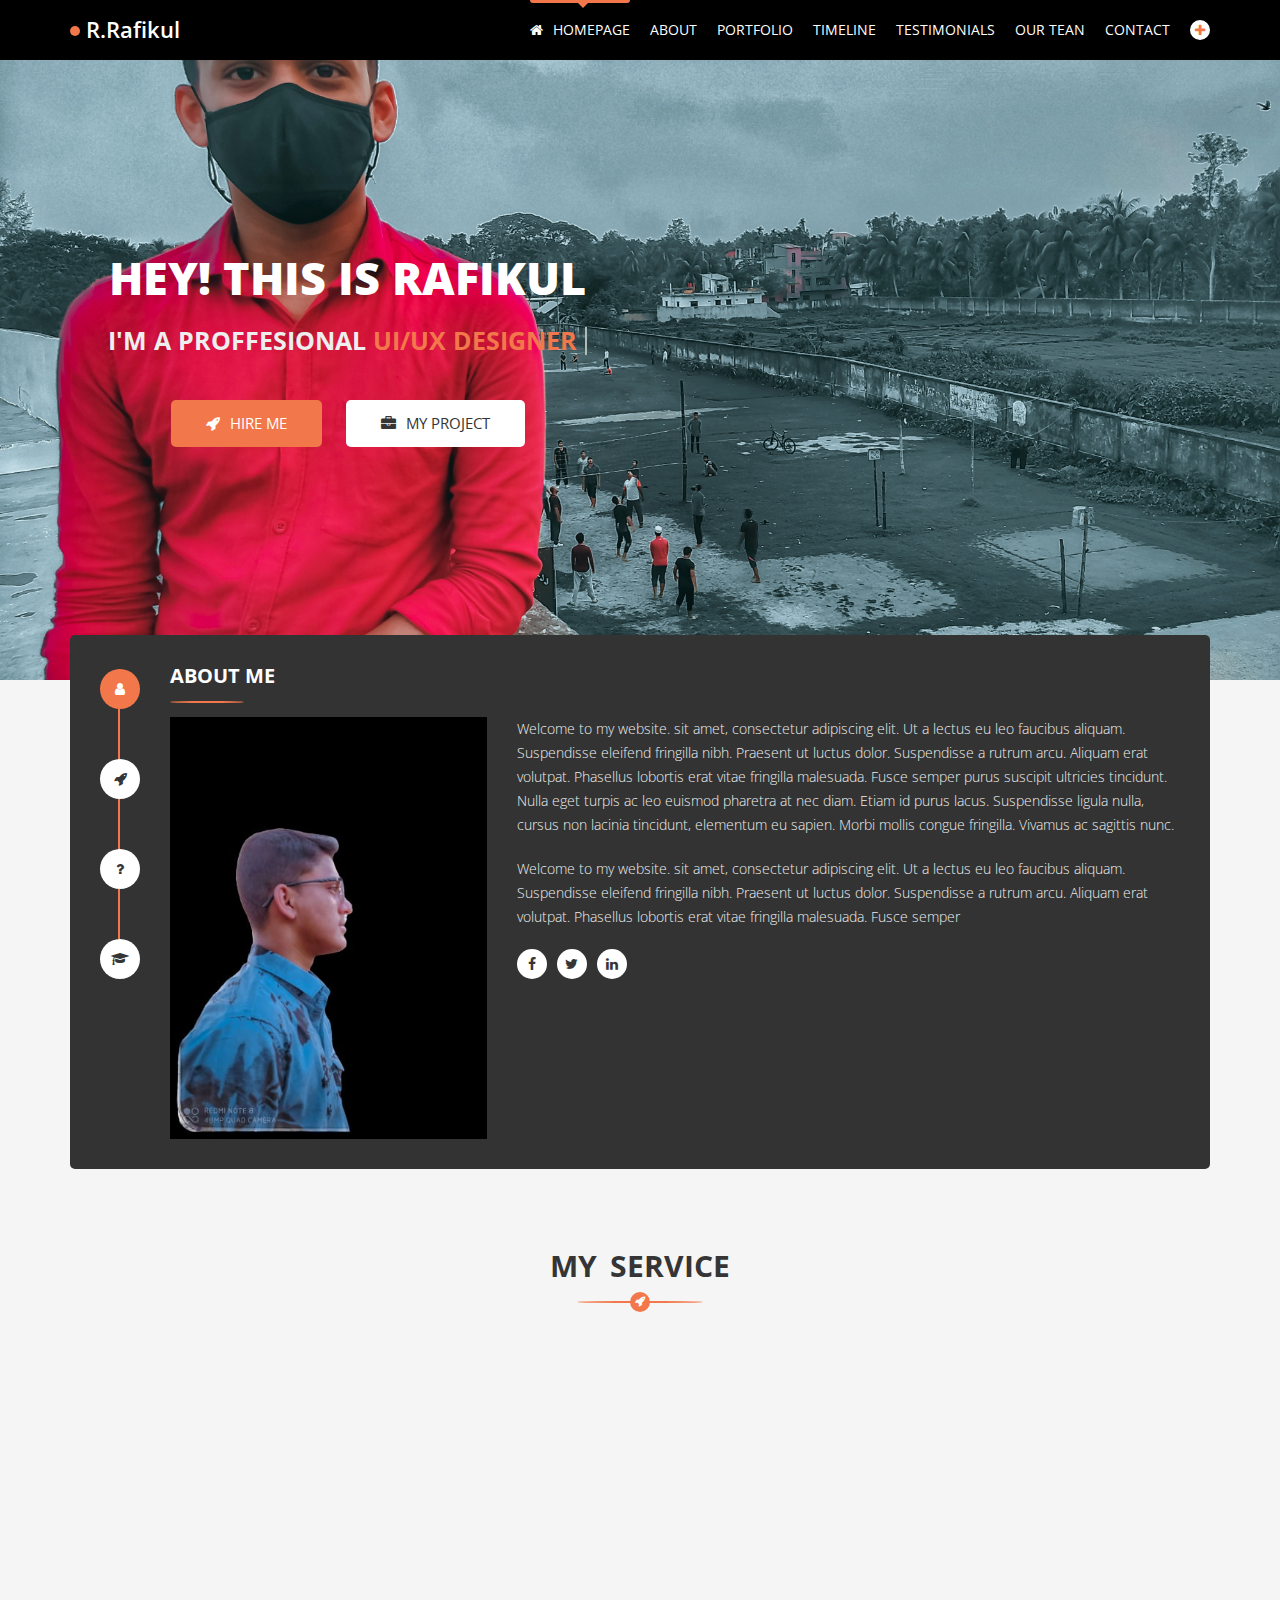
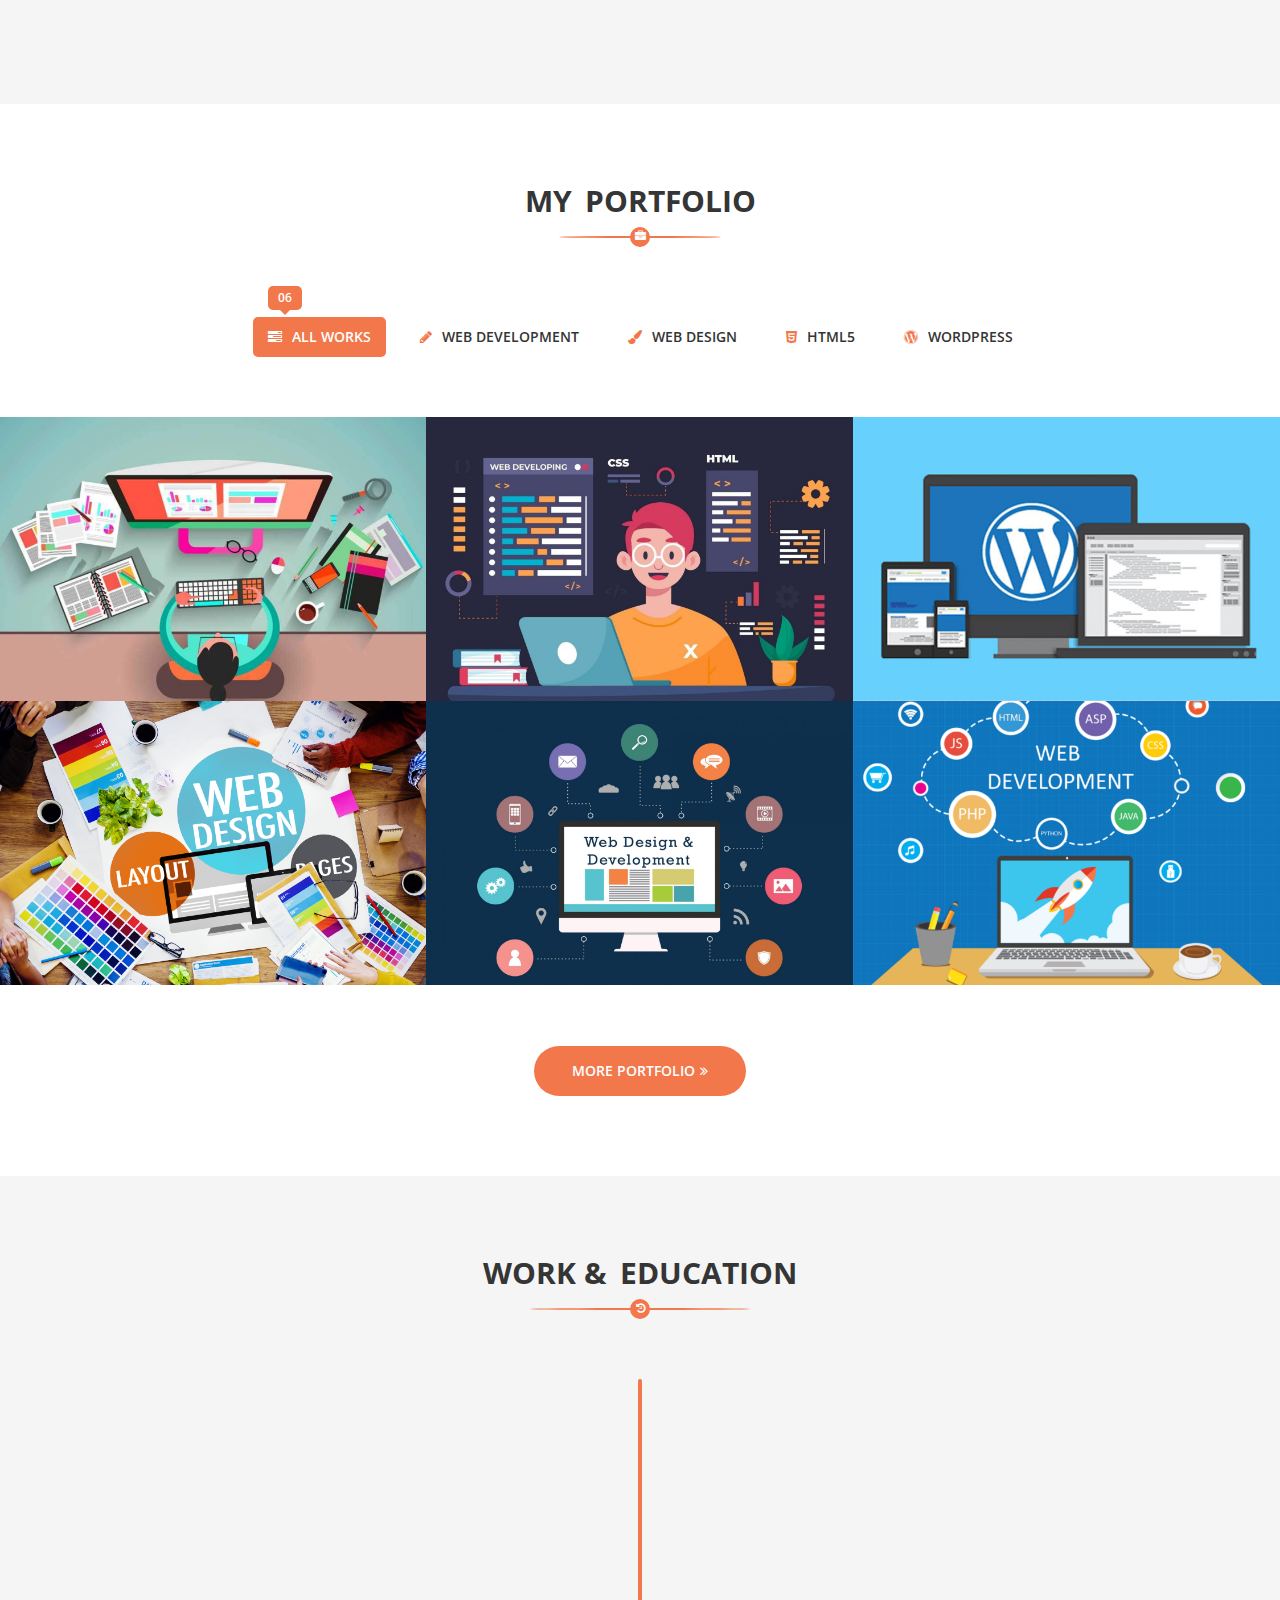
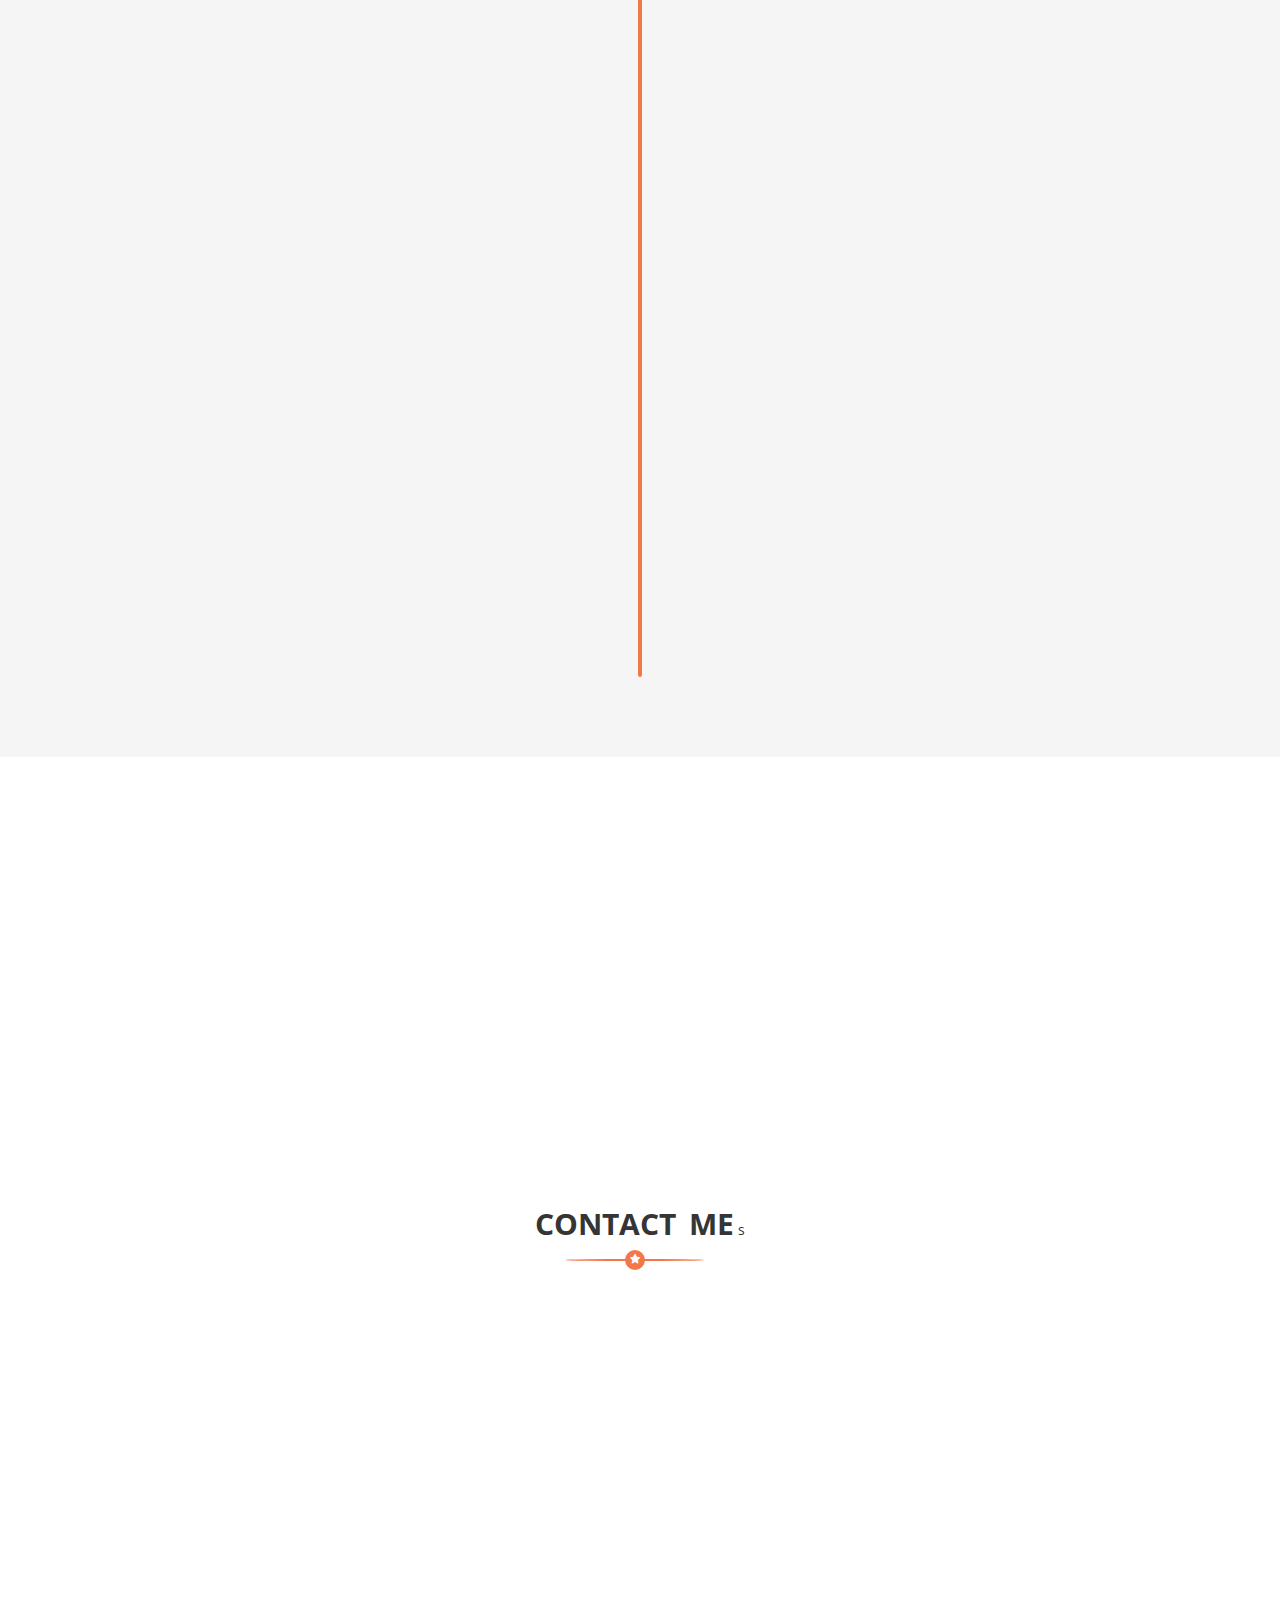
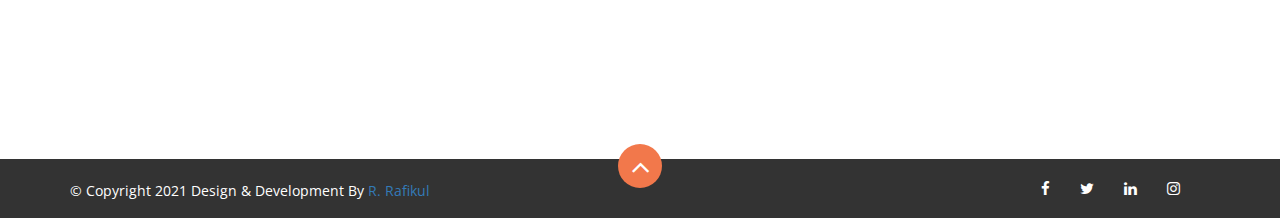
<file: myWebsite/index.html>
<!DOCTYPE html>
<html class="no-js" lang="zxx">
    <head>
        <!-- Meta tag -->
		<meta charset="utf-8">
        <meta http-equiv="x-ua-compatible" content="ie=edge">
		<meta name="description" content="">
		<meta name='copyright' content='codeglim'>
		<meta http-equiv="X-UA-Compatible" content="IE=edge">
        <meta name="viewport" content="width=device-width, initial-scale=1">	
		
		<!-- Title Tag -->
        <title>Meheraj &minus; Creative Personal Portfolio Template</title>
		
		<!-- Favicon -->
		<link rel="icon" type="image/png" href="images/favicon.png">	
		
        <!-- Google Font -->
		<link href="https://fonts.googleapis.com/css?family=Open+Sans:400,600,700,800" rel="stylesheet"> 
		
		<!-- Animate CSS -->
        <link rel="stylesheet" href="css/animate.min.css">
		
		<!-- Font Awesome CSS -->
        <link rel="stylesheet" href="css/font-awesome.min.css">
		
		<!-- Fancy Box CSS -->
        <link rel="stylesheet" href="css/jquery.fancybox.min.css">
		
		<!-- Slick Nav CSS -->
        <link rel="stylesheet" href="css/slicknav.min.css">
		
		<!-- Animate Text -->
        <link rel="stylesheet" href="css/animate-text.css">
		
		<!-- Owl Carousel CSS -->
		<link rel="stylesheet" href="css/owl.theme.default.css">
        <link rel="stylesheet" href="css/owl.carousel.min.css">
		
		<!-- Bootstrap Css -->
        <link rel="stylesheet" href="css/bootstrap.min.css">
		
		<!-- Sufia StyleShet -->
        <link rel="stylesheet" href="css/style.css">
        <link rel="stylesheet" href="css/reset.css">	
        <link rel="stylesheet" href="css/responsive.css">	
		
		<!-- Maheraj Template Color -->
		<link rel="stylesheet" href="css/color/color1.css">
	 <style type="text/css" media="all">
#personal-area {
background-image: url('images/image6.jpg');
	background-size: cover;
	background-repeat: no-repeat;
	height: 680px;
	position:relative;
	background-position: center;
}
	 </style>
		
    </head>
    <body>
	
		<!-- Preloader -->
		<div class="loader">
			<div class="loader-inner">
				<div class="k-line k-line11-1"></div>
				<div class="k-line k-line11-2"></div>
				<div class="k-line k-line11-3"></div>
				<div class="k-line k-line11-4"></div>
				<div class="k-line k-line11-5"></div>
			</div>
		</div>
		<!-- End Preloader -->
		
		<!-- Start Header -->
		<header id="header">
			<div class="container">
				<div class="row">
					<div class="col-md-2 col-sm-12 col-xs-12">
						<!-- Logo -->
						<div class="logo">
							<a href="index.html">R.Rafikul</a>
						</div>
						<!--/ End Logo -->
						<div class="mobile-nav"></div>
					</div>
					<div class="col-md-10 col-sm-12 col-xs-12">
						<div class="nav-area">
							<!-- Main Menu -->
							<nav class="mainmenu">
								<div class="collapse navbar-collapse">
									<ul class="nav navbar-nav menu">
										<li class="active"><a href="#personal-area"><i class="fa fa-home"></i>Homepage</a></li>
										<li><a href="about.html">About</a></li>
										<li><a href="#portfolio">Portfolio</a></li>
										<li><a href="#my-timeline">Timeline</a></li>
										<li><a href="Testimonial.html">Testimonials</a></li>		
										<li><a href="Team.html">Our Tean</a></li>		
										<li><a href="Contact.html">Contact</a></li>		
									</ul>
									<ul class="social-icon">
										<li><a href="#header"><i class="fa fa-plus"></i></a></li>
									</ul>
									<ul class="social">
									<li><a href="https://m.facebook.com/?subno_key=[base64]&hrc=1&refsrc=http%3A%2F%2Fh.facebook.com%2Fhr%2Fr&_rdr"><i class="fa fa-facebook"></i></a><li>
														<li><a href="https://mobile.twitter.com/login"><i class="fa fa-twitter"></i></a><li>
										
														<li><a href="https://www.linkedin.com/login"><i class="fa fa-linkedin"></i></a><li>
									</ul>
								</div>
							</nav>
							<!--/ End Main Menu -->
						</div>
					</div>
				</div>
			</div>
		</header>
		<!--/ End Header -->
			
		<!-- Start Personal Area -->
		<section id="personal-area">
			<div class="personal-main">
				<div class="personal-single">
					<div class="container">
						<div class="row">
							<div class="col-lg-6 pt-6 pt-lg-0">
								<!-- Personal Text -->
								<div class="personal-text">
									<div class="my-info">
										<h1>Hey! This Is Rafikul</h1>
										<h2 class="cd-headline clip is-full-width">
										 i'm A Proffesional
										   <span class="cd-words-wrapper">
											   <b class="is-visible">UI/UX DESIGNER</b>
											   <b>Web Developer</b>
											   <b>Creative Director</b>
											</span>
										</h2>
										<div class="button">
											<a href="#contact" class="btn primary shine"><i class="fa fa-rocket"></i>Hire Me</a>
											<a href="#portfolio" class="btn shine"><i class="fa fa-briefcase"></i>My Project</a>
										</div>
									</div>
								</div>
								<!--/ End Personal Text -->
							</div>
						</div>
					</div>
				</div>
			</div>
		</section>
		<!--/ End Personal Area -->
		
		<!-- Start About Me -->
		<section id="about-me" class="section">
			<div class="container">
				<div class="row">
					<div class="col-md-12 col-sm-12 col-xs-12 fix">
						<!-- About Tab -->
						<div class="tabs-main">
							<!-- Tab Menu -->
							<ul class="nav nav-tabs" role="tablist">
								<li role="presentation" class="active"><span class="tooltips">About Me</span><a href="#welcome" role="tab" data-toggle="tab"><i class="fa fa-user"></i></a></li>
								<li role="presentation"><span class="tooltips">My Skill</span><a href="#skill" role="tab"  data-toggle="tab"><i class="fa fa-rocket"></i></a></li>
								<li role="presentation"><span class="tooltips">why Me</span><a href="#why" role="tab"  data-toggle="tab"><i class="fa fa-question"></i></a></li>
								<li role="presentation"><span class="tooltips">My Vision</span><a href="#vision" role="tab"  data-toggle="tab"><i class="fa fa-graduation-cap"></i></a></li>
							</ul>
							<!--/ End Tab Menu -->
							<div class="tab-content">
								<!-- Single Tab -->
								<div role="tabpanel" class="tab-pane fade in active" id="welcome">
									<div class="about-text">
										<h2 class="tab-title">About Me</h2>
										<div class="row">
											<div class="col-md-4 col-sm-4 col-xs-12">
												<!-- About Image -->
												<div class="single-image">
													<img src="images/about1.jpeg" alt="">
												</div>
											</div>
											<!-- End About Image -->
											<div class="col-md-8 col-sm-12 col-xs-12">
												<div class="content">
													<p>Welcome to my website. sit amet, consectetur adipiscing elit. Ut a lectus eu leo faucibus aliquam. Suspendisse eleifend fringilla nibh. Praesent ut luctus dolor. Suspendisse a rutrum arcu. Aliquam erat volutpat. Phasellus lobortis erat vitae fringilla malesuada. Fusce semper purus suscipit ultricies tincidunt. Nulla eget turpis ac leo euismod pharetra at nec diam. Etiam id purus lacus. Suspendisse ligula nulla, cursus non lacinia tincidunt, elementum eu sapien. Morbi mollis congue fringilla. Vivamus ac sagittis nunc.</p>
													<p>Welcome to my website. sit amet, consectetur adipiscing elit. Ut a lectus eu leo faucibus aliquam. Suspendisse eleifend fringilla nibh. Praesent ut luctus dolor. Suspendisse a rutrum arcu. Aliquam erat volutpat. Phasellus lobortis erat vitae fringilla malesuada. Fusce semper</p>
												</div>
												<div class="social">
													<ul>
														<li><a href="https://m.facebook.com/?subno_key=[base64]&hrc=1&refsrc=http%3A%2F%2Fh.facebook.com%2Fhr%2Fr&_rdr"><i class="fa fa-facebook"></i></a><li>
														<li><a href="https://mobile.twitter.com/login"><i class="fa fa-twitter"></i></a><li>
										
														<li><a href="https://www.linkedin.com/login"><i class="fa fa-linkedin"></i></a><li>
													</ul>
												</div>
											</div>
										</div>
									</div>
								</div>
								<!--/ End Single Tab -->
								<!-- Single Tab -->
								<div role="tabpanel" class="tab-pane fade" id="skill">
									<h2 class="tab-title">My Skill</h2>
									<div class="row">				
										<div class="col-md-6 col-sm-6 col-xs-12">
											<!-- Single Skill -->
											<div class="single-skill">
												<div class="skill-info">
													<h4>Web Design</h4>
												</div>
												<div class="progress">
												  <div class="progress-bar" role="progressbar" aria-valuenow="55" aria-valuemin="0" aria-valuemax="100" style="width: 55%;"><span>55%</span></div>
												</div>
											</div>
											<!--/ End Single Skill -->
										</div>
										<div class="col-md-6 col-sm-6 col-xs-12">
											<!-- Single Skill -->
											<div class="single-skill">
												<div class="skill-info">
													<h4>Web Development</h4>
												</div>
												<div class="progress">
												  <div class="progress-bar" role="progressbar" aria-valuenow="79" aria-valuemin="0" aria-valuemax="100" style="width: 79%;"><span>79%</span></div>
												</div>
											</div>
											<!--/ End Single Skill -->
										</div>
										<div class="col-md-6 col-sm-6 col-xs-12">
											<!-- Single Skill -->
											<div class="single-skill">
												<div class="skill-info">
													<h4>PSD To Html</h4>
												</div>
												<div class="progress">
												  <div class="progress-bar" role="progressbar" aria-valuenow="80" aria-valuemin="0" aria-valuemax="100" style="width: 80%;"><span>80%</span></div>
												</div>
											</div>
											<!--/ End Single Skill -->
										</div>
										<div class="col-md-6 col-sm-6 col-xs-12">
											<!-- Single Skill -->
											<div class="single-skill">
												<div class="skill-info">
													<h4>UI/UX Design</h4>
												</div>
												<div class="progress">
												  <div class="progress-bar" role="progressbar" aria-valuenow="95" aria-valuemin="0" aria-valuemax="100" style="width: 95%;"><span>95%</span></div>
												</div>
											</div>
											<!--/ End Single Skill -->
										</div>
										<div class="col-md-6 col-sm-6 col-xs-12">
											<!-- Single Skill -->
											<div class="single-skill">
												<div class="skill-info">
													<h4>HTML5/CSS3</h4>
												</div>
												<div class="progress">
												  <div class="progress-bar" role="progressbar" aria-valuenow="70" aria-valuemin="0" aria-valuemax="100" style="width: 70%;"><span>70%</span></div>
												</div>
											</div>
											<!--/ End Single Skill -->
										</div>
										<div class="col-md-6 col-sm-6 col-xs-12">
											<!-- Single Skill -->
											<div class="single-skill">
												<div class="skill-info">
													<h4>Wordpress</h4>
												</div>
												<div class="progress">
												  <div class="progress-bar" role="progressbar" aria-valuenow="65" aria-valuemin="0" aria-valuemax="100" style="width: 65%;"><span>65%</span></div>
												</div>
											</div>
											<!--/ End Single Skill -->
										</div>
										<div class="col-md-6 col-sm-6 col-xs-12">
											<!-- Single Skill -->
											<div class="single-skill">
												<div class="skill-info">
													<h4>Web Design</h4>
												</div>
												<div class="progress">
												  <div class="progress-bar" role="progressbar" aria-valuenow="55" aria-valuemin="0" aria-valuemax="100" style="width: 55%;"><span>55%</span></div>
												</div>
											</div>
											<!--/ End Single Skill -->
										</div>
										<div class="col-md-6 col-sm-6 col-xs-12">
											<!-- Single Skill -->
											<div class="single-skill">
												<div class="skill-info">
													<h4>Web Development</h4>
												</div>
												<div class="progress">
												  <div class="progress-bar" role="progressbar" aria-valuenow="79" aria-valuemin="0" aria-valuemax="100" style="width: 79%;"><span>79%</span></div>
												</div>
											</div>
											<!--/ End Single Skill -->
										</div>
									</div>
								</div>
								<!--/ End Single Tab -->
								<!-- Single Tab -->
								<div role="tabpanel" class="tab-pane fade" id="why">
									<div class="about-text">
										<h2 class="tab-title">Why Me?</h2>
										<div class="content">
											<p>i'm a responsive web developer. ontrary to popular belief, Lorem Ipsum is not simply random text. It has roots in a piece of classical Latin literature from 45 BC, making it over 2000 years old. Richard McClintock, a Latin professor at Hampden-Sydney College in Virginia, looked up one of the more obscure Latin words, consectetur, from a Lorem Ipsum passage, and going through the cites of the word in classical literature, discovered the undoubtable source. Lorem Ipsum comes from sections 1.10.32 and 1.10.33 of "de Finibus Bonorum et Malorum" (The Extremes of Good and Evil) by Cicero, written in 45 BC. This book is a treatise on the theory of ethics, very popular during the Renaissance. The first line of Lorem Ipsum, "Lorem ipsum dolor sit amet..", comes from a line in section 1.10.32.</p>
											<p>creative web developer ontrary to popular belief, Lorem Ipsum is not simply random text. It has roots in a piece of classical Latin literature from 45 BC, making it over 2000 years old. Richard McClintock, a Latin professor at Hampden-Sydney College in Virginia, looked up one of the more obscure Latin words, consectetur, from a Lorem Ipsum passage, and going through the cites of the word in classical literature, discovered the undoubtable source. Lorem Ipsum comes from sections 1.10.32 and 1.10.33 of "de Finibus Bonorum et Malorum" (The Extremes of Good and Evil) by Cicero, written in 45 BC. This book is a treatise on the theory of ethics, very popular during the Renaissance. The first line of Lorem Ipsum, "Lorem ipsum dolor sit amet..", comes from a line in section 1.10.32.</p>
										</div>
									</div>
								</div>
								<!--/ End Single Tab -->
								<!-- Single Tab -->
								<div role="tabpanel" class="tab-pane fade" id="vision">
									<div class="about-text">
										<h2 class="tab-title">My Vision</h2>
										<div class="content">
											<p>my visition is ontrary to popular belief, Lorem Ipsum is not simply random text. It has roots in a piece of classical Latin literature from 45 BC, making it over 2000 years old. Richard McClintock, a Latin professor at Hampden-Sydney College in Virginia, looked up one of the more obscure Latin words, consectetur, from a Lorem Ipsum passage, and going through the cites of the word in classical literature, discovered the undoubtable source. Lorem Ipsum comes from sections 1.10.32 and 1.10.33 of "de Finibus Bonorum et Malorum" (The Extremes of Good and Evil) by Cicero, written in 45 BC. This book is a treatise on the theory of ethics, very popular during the Renaissance. The first line of Lorem Ipsum, "Lorem ipsum dolor sit amet..", comes from a line in section 1.10.32.</p>
											<p>also i've perfect ontrary to popular belief, Lorem Ipsum is not simply random text. It has roots in a piece of classical Latin literature from 45 BC, making it over 2000 years old. Richard McClintock, a Latin professor at Hampden-Sydney College in Virginia, looked up one of the more obscure Latin words, consectetur, from a Lorem Ipsum passage, and going through the cites of the word in classical literature, discovered the undoubtable source. Lorem Ipsum comes from sections 1.10.32 and 1.10.33 of "de Finibus Bonorum et Malorum" (The Extremes of Good and Evil) by Cicero, written in 45 BC. This book is a treatise on the theory of ethics, very popular during the Renaissance. The first line of Lorem Ipsum, "Lorem ipsum dolor sit amet..", comes from a line in section 1.10.32.</p>
										</div>
									</div>
								</div>
								<!--/ End Single Tab -->
							</div>
						</div>
						<!--/ End About Tab -->
					</div>
				</div>
			</div>
		</section>		
		<!--/ End About Me -->	
		
		<!-- Start Service -->
		<section id="my-service" class="section">
			<div class="container">
				<div class="row">
					<div class="col-md-12 col-sm-12 col-xs-12">
						<div class="section-title">
							<h1><span>My</span> Service<i class="fa fa-rocket"></i></h1>
						</div>
					</div>
				</div>
				<div class="row">
					<div class="col-md-3 col-sm-6 col-xs-12 wow fadeIn" data-wow-delay="0.4s">
						<!-- Single Service -->
						<div class="single-service active">
							<i class="fa fa-html5"></i>
							<h2>Web Design</h2>
							<p>There are many variations of passages of Lorem Ipsum available, but the majority have suffered alteration in some</p>
						</div>
						<!-- End Single Service -->
					</div>
					<div class="col-md-3 col-sm-6 col-xs-12 wow fadeIn" data-wow-delay="0.6s">
						<!-- Single Service -->
						<div class="single-service">
							<i class="fa fa-code"></i>
							<h2>Web Development</h2>
							<p>There are many variations of passages of Lorem Ipsum available, but the majority have suffered alteration in some</p>
						</div>
						<!-- End Single Service -->
					</div>
					<div class="col-md-3 col-sm-6 col-xs-12 wow fadeIn" data-wow-delay="0.8s">
						<!-- Single Service -->
						<div class="single-service">
							<i class="fa fa-mobile"></i>
							<h2>Responsive Design</h2>
							<p>There are many variations of passages of Lorem Ipsum available, but the majority have suffered alteration in some</p>
						</div>
						<!-- End Single Service -->
					</div>
					<div class="col-md-3 col-sm-6 col-xs-12 wow fadeIn" data-wow-delay="1s">
						<!-- Single Service -->
						<div class="single-service">
							<i class="fa fa-pencil-square-o"></i>
							<h2>Customize Website</h2>
							<p>There are many variations of passages of Lorem Ipsum available, but the majority have suffered alteration in some</p>
						</div>
						<!-- End Single Service -->
					</div>
				</div>
			</div>
		</section>
		<!--/ End Service -->
		
		<!-- Start portfolio -->
		<section id="portfolio" class="section">
			<div class="container-fluid">
				<div class="row">
					<div class="col-md-12 col-sm-12 col-xs-12">
						<div class="section-title">
							<h1><span>My</span> Portfolio<i class="fa fa-briefcase"></i></h1>
						
						</div>
					</div>
				</div>
						
				<div class="row">
					<div class="col-md-12 col-sm-12 col-xs-12">
						<!-- portfolio Nav -->
						<div class="portfolio-nav">
							<ul>
								<li class="active" data-filter="*"><span>06</span><i class="fa fa-tasks"></i>All Works</li>
								<li data-filter=".development"><span>03</span><i class="fa fa-pencil"></i>Web Development</li>
								<li data-filter=".design"><span>02</span><i class="fa fa-paint-brush"></i>Web Design</li>
								<li data-filter=".html5"><span>03</span><i class="fa fa-html5"></i>HTML5</li>
								<li data-filter=".wordpress"><span>02</span><i class="fa fa-wordpress"></i>Wordpress</li>
							</ul>
						</div>
						<!--/ End portfolio Nav -->
					</div>
				</div>
						
				<div class="portfolio-inner">
					<div class="row stylex">	
						<div class="isotop-active">
							<!-- Single portfolio -->
							<div class="mix development html5 col-md-4 col-sm-6 col-xs-12 col-fix ">
								<div class="portfolio-single">
									<div class="portfolio-head">
										<img src="images/pr1.png" alt=""/>
									</div>
									<div class="portfolio-hover">
										<h4><span>Web Design</span><a href="#">Project Name Here</a></h4>
										<p>Lorem ipsum dolor sit amet, consectetur adipiscing elit. Nullam interdum tincidunt vulputate. </p>
										<div class="button">
											<a data-fancybox="gallery" href="images/pr1.png"><i class="fa fa-search"></i></a>
											<a href="portfolio-single.html" class="primary"><i class="fa fa-link"></i></a>
										</div>
									</div>
								</div>
							</div>
							<!--/ End portfolio -->					
							<!-- Single portfolio -->
							<div class="mix design development col-md-4 col-sm-6 col-xs-12 col-fix">
								<div class="portfolio-single">
									<div class="portfolio-head">
										<img src="images/pr2.png" alt=""/>
									</div>
									<div class="portfolio-hover">
										<h4><span>Html Website</span><a href="#">Project Name Here</a></h4>
										<p>Lorem ipsum dolor sit amet, consectetur adipiscing elit. Nullam interdum tincidunt vulputate. </p>
										<div class="button">
											<a data-fancybox="gallery" href="images/pr2.png"><i class="fa fa-search"></i></a>
											<a href="portfolio-single.html" class="primary"><i class="fa fa-link"></i></a>
										</div> 
									</div>
								</div>
							</div>
							<!--/ End portfolio -->
						
							<!-- Single portfolio -->
							<div class="mix wordpress html5 col-md-4 col-sm-6 col-xs-12 col-fix">
								<div class="portfolio-single">
									<div class="portfolio-head">
										<img src="images/pr3.png" alt=""/>
									</div>
									<div class="portfolio-hover">
										<h4><span>Wordpress</span><a href="#">Project Name Here</a></h4>
										<p>Lorem ipsum dolor sit amet, consectetur adipiscing elit. Nullam interdum tincidunt vulputate. </p>
										<div class="button">
											<a data-fancybox="gallery" href="images/pr3.png"><i class="fa fa-search"></i></a>
											<a href="portfolio-single.html" class="primary"><i class="fa fa-link"></i></a>
										</div>
									</div>
								</div>
							</div>
							<!--/ End portfolio -->
							<!-- Single portfolio -->
							<div class="mix wordpress col-md-4 col-sm-6 col-xs-12 col-fix">
								<div class="portfolio-single">
									<div class="portfolio-head">
										<img src="images/pr4.png" alt=""/>
									</div>
									<div class="portfolio-hover">
										<h4><span>Wordpress</span><a href="#">Project Name Here</a></h4>
										<p>Lorem ipsum dolor sit amet, consectetur adipiscing elit. Nullam interdum tincidunt vulputate. </p>
										<div class="button">
											<a data-fancybox="gallery" href="images/pr4.png"><i class="fa fa-search"></i></a>
											<a href="portfolio-single.html" class="primary"><i class="fa fa-link"></i></a>
										</div>
									</div>
								</div>
							</div>
							<!--/ End portfolio -->	
							<!-- Single portfolio -->
							<div class="mix design html5 col-md-4 col-sm-6 col-xs-12 col-fix">
								<div class="portfolio-single">
									<div class="portfolio-head">
										<img src="images/pr5.png" alt=""/>
									</div>
									<div class="portfolio-hover">
										<h4><span>HTML5</span><a href="#">Project Name Here</a></h4>
										<p>Lorem ipsum dolor sit amet, consectetur adipiscing elit. Nullam interdum tincidunt vulputate. </p>
										<div class="button">
											<a data-fancybox="gallery" href="images/pr5.png"><i class="fa fa-search"></i></a>
											<a href="portfolio-single.html" class="primary"><i class="fa fa-link"></i></a>
										</div>
									</div>
								</div>
							</div>
							<!--/ End portfolio -->
							<!-- Single portfolio -->
							<div class="mix development col-md-4 col-sm-6 col-xs-12 col-fix">
								<div class="portfolio-single">
									<div class="portfolio-head">
										<img src="images/pr6.png" alt=""/>
									</div>
									<div class="portfolio-hover">
										<h4><span>Web Design</span><a href="#">Project Name</a></h4>
										<p>Lorem ipsum dolor sit amet, consectetur adipiscing elit. Nullam interdum tincidunt vulputate. </p>
										<div class="button">
											<a data-fancybox="gallery" href="images/pr6.png"><i class="fa fa-search"></i></a>
											<a href="portfolio-single.html" class="primary"><i class="fa fa-link"></i></a>
										</div>
									</div>
								</div>
							</div>
							<!--/ End portfolio -->		
						</div>
					</div>
				</div>
				<div class="row">
					<!-- Button -->
					<div class="button">
						<a href="portfolio-full-width.html" class="btn">More Portfolio<i class="fa fa-angle-double-right"></i></a>
					</div>
					<!-- End Button -->
				</div>
			</div>
		</section>
		<!--/ End portfolio -->
		
 
		<!-- Start Timeline-->
		<section id="my-timeline" class="section clearfix">
			<div class="container">
				<div class="row">
					<div class="col-md-12 col-sm-12 col-xs-12">
						<div class="section-title">
							<h1><span>Work & </span>Education<i class="fa fa-history"></i></h1>
				
						</div>
					</div>
				</div>
				<div class="row">
					<div class="col-md-12">
						<div class="timeline">
							<div class="timeline-inner">
								<!-- Single Timeline -->
								<div class="single-main wow fadeInLeft" data-wow-delay="0.4s">
									<div class="single-timeline">
										<div class="single-content">
											<div class="date">
												<p>Jan<span>10</span></p>
											</div>
											<h2>High School Degree</h2>
											<p>Interdum et malesuada fames ac ante ipsum primis in faucibus. Etiam efficitur ultricies elit, eget ullamcorper enim scelerisque sit amet. Pellentesque blandit venenatis rhoncus.<p>
										</div>
									</div>
								</div>
								<!--/ End Single Timeline -->
								<!-- Single Timeline -->
								<div class="single-main wow fadeInRight" data-wow-delay="0.6s">
									<div class="single-timeline">
										<div class="single-content">
											<div class="date">
												<p>Dec<span>12</span></p>
											</div>
											<h2>Start Web Design</h2>
											<p>Interdum et malesuada fames ac ante ipsum primis in faucibus. Etiam efficitur ultricies elit, eget ullamcorper enim scelerisque sit amet. Pellentesque blandit venenatis rhoncus.<p>
										</div>
									</div>
								</div>
								<!--/ End Single Timeline -->
								<!-- Single Timeline -->
								<div class="single-main wow fadeInLeft" data-wow-delay="0.4s">
									<div class="single-timeline">
										<div class="single-content">
											<div class="date">
												<p>Jan<span>13</span></p>
											</div>
											<h2>Join University</h2>
											<p>Starting College DayInterdum et malesuada fames ac ante ipsum primis in faucibus. Etiam efficitur ultricies elit, eget ullamcorper enim scelerisque sit amet. Pellentesque blandit venenatis rhoncus.</p>
										</div>
									</div>
								</div>
								<!--/ End Single Timeline -->
								<!-- Single Timeline -->
								<div class="single-main wow fadeInRight" data-wow-delay="0.6s">
									<div class="single-timeline">
										<div class="single-content">
											<div class="date">
												<p>Feb<span>16</span></p>
											</div>
											<h2>Start Web Developments</h2>
											<p>Learn Web Developments Interdum et malesuada fames ac ante ipsum primis in faucibus. Etiam efficitur ultricies elit, eget ullamcorper enim scelerisque sit amet. Pellentesque blandit venenatis rhoncus.</p>
										</div>
									</div>
								</div>
								<!--/ End Single Timeline -->
								<!-- Single Timeline -->
								<div class="single-main wow fadeInLeft" data-wow-delay="0.4s">
									<div class="single-timeline">
										<div class="single-content">
											<div class="date">
												<p>Jan<span>17</span></p>
											</div>
											<h2>Complete Graduations</h2>
											<p>Just Receive my Interdum et malesuada fames ac ante ipsum primis in faucibus. Etiam efficitur ultricies elit, eget ullamcorper enim scelerisque sit amet. Pellentesque blandit venenatis rhoncus.</p>
										</div>
									</div>
								</div>
								<!--/ End Single Timeline -->
							</div>
						</div>
					</div>
				</div>
			</div>
		</section>
		<!--/ End Timeline -->
		
 

		<!-- Start Call To Action -->
		<section id="call-action" class="section wow fadeInUp">
			<div class="container">
				<div class="row">
					<div class="col-md-12">
						<div class="call-action-main">
							<h2>I'm Ready for your next project</h2>
							<p>Nam eleifend, turpis ac laoreet tincidunt, arcu purus ultricies nisl, quis molestie nibh lacus et dui. Nunc efficitur turpis lorem, bibendum dictum libero ornare a. Proin quis metus massa. Aliquam erat volutpat. Nullam eu convallis arcu, sit amet pulvinar odio. Nulla facilisi. Nullam ac nibh ac lectus aliquet aliquam. Interdum et malesuada fames ac ante ipsum primis in faucibus. Etiam sed ipsum non tortor posuere rutrum. </p>
							<div class="button">
								<a href="#" class="btn"><i class="fa fa-address-book"></i>Hire ME Now</a>
							</div>
						</div>
					</div>
				</div>
			</div>
		</section>
		<!--/ End Call To Action -->
		
		<!-- Start Contact -->
		<section id="contact" class="section">
			<div class="container">
				<div class="row">
					<div class="col-md-12 col-sm-12 col-xs-12">
						<div class="section-title">
							<h1><span>Contact</span> Me<i class="fa fa-star"></i></h1>
							s
						</div>
					</div>
				</div>
				<div class="row">
					<!-- Contact Form -->
					<div class="col-md-6 col-sm-6 col-xs-12 wow fadeInLeft" data-wow-delay="0.4s">
						<form action="javascript:sendmail()" method="post">
							<div class="row">
								<div class="col-md-6">
									<div class="form-group">
										<input type="text" class="form-control" id="Name" name="name" placeholder="Full Name" required="required">
									</div>
								</div>
								<div class="col-md-6">
									<div class="form-group">
										<input type="email" class="form-control" id="Sender" name="email" placeholder="Your Email" required="required">
									</div>
								</div>
	<div class="col-md-6">
									<div class="form-group">
										<input type="text" class="form-control" id="Subject" name="Subject" placeholder="Subject" required="required">
									</div>
								</div>
								
								<div class="col-md-12">
									<div class="form-group">
										<textarea name="message" class="form-control" id="Message" rows="6" placeholder="Type Your Message Here" ></textarea>
									</div>
								</div>
								<div class="col-md-12">
									<div class="form-group button">	
										<button type="submit" class="button primary"><i class="fa fa-send"></i>Submit</button>
									</div>
								</div>
							</div>
						</form>
					</div>
					<!--/ End Contact Form -->
					<!-- Contact Address -->
					<div class="col-md-6 col-sm-6 col-xs-12 wow fadeInRight" data-wow-delay="0.8s">
						<div class="contact">
							<!-- Single Address -->
							<div class="single-address">
								<i class="fa fa-phone"></i> 
								<div class="title">
									<h4>My Phone</h4>
									<p>+880 1796393600</p>
								</div>
							</div>
							<!--/ End Single Address -->
							<!-- Single Address -->
							<div class="single-address">
								<i class="fa fa-envelope"></i> 
								<div class="title">
									<h4>Email Address</h4>
									<p>rafikul.lkp@gmal.com</p>
								</div>
							</div>
							<!--/ End Single Address -->
							<!-- Single Address -->
							<div class="single-address">
								<i class="fa fa-map"></i> 
								<div class="title">
									<h4>My Location</h4>
									<p>Lakshmipur, Bangladesh</p>
								</div>
							</div>
							<!--/ End Single Address -->
						</div>
					</div>
					<!--/ End Contact Address -->
				</div>
			</div>
		</section>
		<!--/ End Contact -->
		
<br /><br /><br /><br /><br /><br /><br /><br />
		<!-- Start Footer -->
		<footer id="footer">
			<!-- Arrow -->
			<div class="arrow">
				<a href="#personal-area" class="btn"><i class="fa fa-angle-up"></i></a>
			</div>
			<!--/ End Arrow -->
			<div class="container">
				<div class="row">
					<div class="col-md-6 col-sm-6 col-xs-12">
						<!-- Copyright -->
						<div class="copyright">
							<p>&copy; Copyright 2021 Design & Development By <a href="#">R. Rafikul<a/></p>
						</div>
						<!--/ End Copyright -->
					</div>
					<div class="col-md-6 col-sm-6 col-xs-12">
						<!-- Social -->
						<ul class="social">
					
							<li><a href="https://m.facebook.com/?subno_key=[base64]&hrc=1&refsrc=http%3A%2F%2Fh.facebook.com%2Fhr%2Fr&_rdr"><i class="fa fa-facebook"></i></a><li>
														<li><a href="https://mobile.twitter.com/login"><i class="fa fa-twitter"></i></a><li>
										
														<li><a href="https://www.linkedin.com/login"><i class="fa fa-linkedin"></i></a><li>

														<li><a href="https://www.instagram.com/"><i class="fa fa-instagram"></i></a><li>
						</ul>
						<!--/ End Social -->
					</div>
				</div>
			</div>
		</footer>
		<!--/ End Footer -->
<script src="https://smtpjs.com/v3/smtp.js"></script>
<script>  

     function sendmail(){
    
			var name = $('#Name').val();
			var email = $('#Sender').val();
			var subject = $('#Subject').val();
      var message = $('#Message').val();

			// var body = $('#body').val();

			var Body='Name: '+name+'<br>Email: '+email+'<br>Subject: '+subject+'<br>Message: '+message;
			//console.log(name, phone, email, message);

			Email.send({
        SecureToken:"fbf31702-bb7f-4a4e-9c1c-4ccf17ee777f",
				To: 'rafikul4150@gmail.com',
				From: "demooptimalweb@gmail.com",
				Subject: "New message on contact from "+name,
				Body: Body
			}).then(
				message =>{
					//console.log (message);
					if(message=='OK'){
					alert('Your mail has been send. Thank you for connecting.');
					}
					else{
						console.error (message);
						alert('There is error at sending message. ')
						
					}

				}
			);



		}


    </script>
		
		<!-- Jquery -->
		<script type="text/javascript" src="js/jquery.min.js"></script>
		
		<!-- Modernizr JS -->
		<script type="text/javascript" src="js/modernizr.min.js"></script>
			
		<!-- WOW JS -->
		<script type="text/javascript" src="js/wow.min.js"></script>
		
		<!-- Fancybox js -->
		<script type="text/javascript" src="js/jquery.fancybox.min.js"></script>
		
		<!-- Animate Text JS -->
		<script type="text/javascript" src="js/animate-text.js"></script>
		
		<!-- Mobile Menu JS -->
    	<script type="text/javascript" src="js/jquery.slicknav.min.js"></script>
		
		<!-- Jquery Parallax -->
    	<script type="text/javascript" src="js/jquery.stellar.min.js"></script>
		
		<!-- Jquery Easing -->
    	<script type="text/javascript" src="js/easing.js"></script>
		
		<!-- One Page Nav JS -->
    	<script type="text/javascript" src="js/jquery.nav.js"></script>
		
		<!-- Slider Carousel JS -->
		<script type="text/javascript" src="js/owl.carousel.min.js"></script>

		<!-- Youtube Player JS -->
		<script type="text/javascript" src="js/ytplayer.min.js"></script>

		<!-- Particle JS -->
		<script type="text/javascript" src="js/particles.min.js"></script>
		
		<!-- Counter JS -->
		<script type="text/javascript" src="js/waypoints.min.js"></script>
		<script type="text/javascript" src="js/jquery.counterup.min.js"></script>
		
		<!-- Mixitup JS -->
		<script type="text/javascript" src="js/isotope.pkgd.min.js"></script>
		
		<!-- Bootstrap JS -->
		<script type="text/javascript" src="js/bootstrap.min.js"></script>
		
		<!-- Main JS -->
		<script type="text/javascript" src="js/main.js"></script>
		

    </body>
</html>
</file>
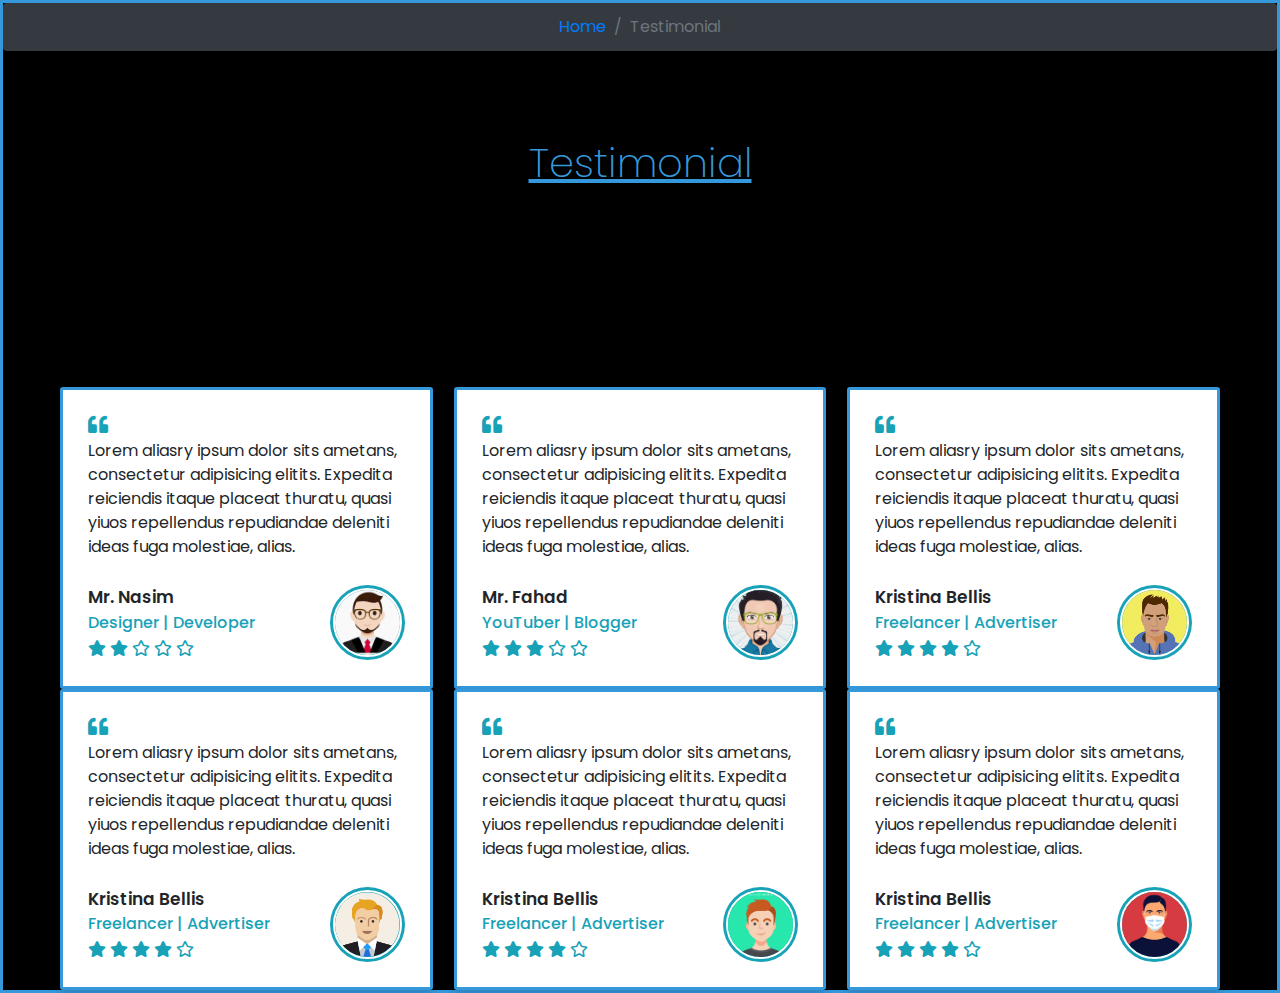
<file: myWebsite/Testimonial.html>
<!DOCTYPE html>
<html>
  <head>
    <meta http-equiv="content-type" content="text/html; charset=utf-8" />
    <meta name="utf-8" content>
    <link rel="stylesheet" href="css/Testimonial.css" title="Testimonial" type="text/css" />
<link rel="stylesheet" href="https://cdnjs.cloudflare.com/ajax/libs/font-awesome/5.15.3/css/all.min.css"/>
<link rel="stylesheet" href="https://maxcdn.bootstrapcdn.com/bootstrap/4.5.2/css/bootstrap.min.css">
    <title>bd</title>
  </head>
  <style type="text/css" media="all">
  body{
    background: #000;
  }
.breadcrumb{
	  justify-content: center;
	  overflow: hidden;
	}
  </style>
  
  <body>
<nav aria-label="breadcrumb ">
  <ol class="breadcrumb bg-dark">
    <li class="breadcrumb-item"><a href="index.html">Home</a></li>
    <li class="breadcrumb-item active" aria-current="page">Testimonial</li>
  </ol>
</nav>
<br /><br /><br />
   <h1 style="text-decoration:underline; text-align:center; color:#3498db;font-weight:220;">Testimonial</h1>
   <br /><br /><br /><br>   <br /><br /><br /><br />
 <div class="inbox">
    <div class="fill">
      <i class="fas fa-quote-left quote"></i>
      <p>Lorem aliasry ipsum dolor sits ametans, consectetur adipisicing elitits. Expedita reiciendis itaque placeat thuratu, quasi yiuos repellendus repudiandae deleniti ideas fuga molestiae, alias.</p>
      <div class="content">
        <div class="info">
          <div class="name">Mr. Nasim </div>
          <div class="job">Designer | Developer</div>
          <div class="stars">
            <i class="fas fa-star"></i>
            <i class="fas fa-star"></i>
            <i class="far fa-star"></i>
            <i class="far fa-star"></i>
            <i class="far fa-star"></i>
          </div>
        </div>
        <div class="image">
          <img src="images/young-1.jpg" alt="">
        </div>
      </div>
    </div>
    <div class="fill">
      <i class="fas fa-quote-left quote"></i>
      <p>Lorem aliasry ipsum dolor sits ametans, consectetur adipisicing elitits. Expedita reiciendis itaque placeat thuratu, quasi yiuos repellendus repudiandae deleniti ideas fuga molestiae, alias.</p>
      <div class="content">
        <div class="info">
          <div class="name">Mr. Fahad</div>
          <div class="job">YouTuber | Blogger</div>
          <div class="stars">
            <i class="fas fa-star"></i>
            <i class="fas fa-star"></i>
            <i class="fas fa-star"></i>
            <i class="far fa-star"></i>
            <i class="far fa-star"></i>
          </div>
        </div>
        <div class="image">
    <img src="images/young-2.png" alt="">
        </div>
      </div>
    </div>
    <div class="fill">
      <i class="fas fa-quote-left  quote"></i>
      <p>Lorem aliasry ipsum dolor sits ametans, consectetur adipisicing elitits. Expedita reiciendis itaque placeat thuratu, quasi yiuos repellendus repudiandae deleniti ideas fuga molestiae, alias.</p>
      <div class="content">
        <div class="info">
          <div class="name">Kristina Bellis</div>
          <div class="job">Freelancer | Advertiser</div>
          <div class="stars">
            <i class="fas fa-star"></i>
            <i class="fas fa-star"></i>
            <i class="fas fa-star"></i>
            <i class="fas fa-star"></i>
            <i class="far fa-star"></i>
          </div>
        </div>
        <div class="image">
           <img src="images/young-3.png" alt="">
        </div>
      </div>
    </div>
    
    
    
  <div class="fill">
      <i class="fas fa-quote-left  quote"></i>
      <p>Lorem aliasry ipsum dolor sits ametans, consectetur adipisicing elitits. Expedita reiciendis itaque placeat thuratu, quasi yiuos repellendus repudiandae deleniti ideas fuga molestiae, alias.</p>
      <div class="content">
        <div class="info">
          <div class="name">Kristina Bellis</div>
          <div class="job">Freelancer | Advertiser</div>
          <div class="stars">
            <i class="fas fa-star"></i>
            <i class="fas fa-star"></i>
            <i class="fas fa-star"></i>
            <i class="fas fa-star"></i>
            <i class="far fa-star"></i>
          </div>
        </div>
        <div class="image">
    <img src="images/young-4.png" alt="">
        </div>
      </div>
    </div>
    
  <div class="fill">
      <i class="fas fa-quote-left  quote"></i>
      <p>Lorem aliasry ipsum dolor sits ametans, consectetur adipisicing elitits. Expedita reiciendis itaque placeat thuratu, quasi yiuos repellendus repudiandae deleniti ideas fuga molestiae, alias.</p>
      <div class="content">
        <div class="info">
          <div class="name">Kristina Bellis</div>
          <div class="job">Freelancer | Advertiser</div>
          <div class="stars">
            <i class="fas fa-star"></i>
            <i class="fas fa-star"></i>
            <i class="fas fa-star"></i>
            <i class="fas fa-star"></i>
            <i class="far fa-star"></i>
          </div>
        </div>
        <div class="image">
    <img src="images/young-5.jpg" alt="">
        </div>
      </div>
    </div>
    
  <div class="fill">
      <i class="fas fa-quote-left  quote"></i>
      <p>Lorem aliasry ipsum dolor sits ametans, consectetur adipisicing elitits. Expedita reiciendis itaque placeat thuratu, quasi yiuos repellendus repudiandae deleniti ideas fuga molestiae, alias.</p>
      <div class="content">
        <div class="info">
          <div class="name">Kristina Bellis</div>
          <div class="job">Freelancer | Advertiser</div>
          <div class="stars">
            <i class="fas fa-star"></i>
            <i class="fas fa-star"></i>
            <i class="fas fa-star"></i>
            <i class="fas fa-star"></i>
            <i class="far fa-star"></i>
          </div>
        </div>
        <div class="image">
    <img src="images/young-6.jpg" alt="">
        </div>
      </div>
    </div>

  </body>
</html>
</file>
<file: myWebsite/css/style.css>
/*=======================
	Header CSS
=========================*/ 
#header {
	top: 0;
	width: 100%;
	z-index: 99;
	position: fixed;
	-webkit-transition: all 0.3s ease;
	-moz-transition: all 0.3s ease;
	transition: all 0.3s ease;
	background:rgb(0, 0, 0);
}
/* Logo */
#header .logo {
	padding-top: 17px;
}
#header .logo a {
	color: #fff;
	text-transform: capitalize;
	font-size: 22px;
	font-weight: 600;
	position: relative;
	padding-left: 16px;
}
#header .logo a::before {
	position: absolute;
	left: 0;
	top: 12px;
	width: 10px;
	height: 10px;
	content: "";
	border-radius: 100%;
}
/* Main Menu */
#header .nav-area{
	position:relative;
}
#header .mainmenu {
	float: left;
	width: 100%;
}
#header .nav {
	float: right;
	margin-right: 30px;
}
#header .nav li {
	position: relative;
}
#header .nav li a {
	color: #fff;
	text-transform: uppercase;
	font-size: 14px;
	font-weight: 400;
	padding: 20px 10px;
	position: relative;
	display: block;
	background: transparent;
}
#header .nav li a::before {
	position: absolute;
	top: 0;
	left: 50%;
	right: 50%;
	
	border-radius: 0 0 10px 10px;
	content: "";
	height: 3px;
	-webkit-transition: all 0.3s ease;
	-moz-transition: all 0.3s ease;
	transition: all 0.3s ease;
}
#header .nav li.active a::before,
#header .nav li:hover a::before {
	left: 10px;
	right: 10px;
}
#header .nav li a::after {
	position: absolute;
	top: 3px;
	left: 50%;
	right: 50%;
	content: "";
	border-bottom: 5px solid transparent;
	border-left: 5px solid transparent;
	border-right: 5px solid transparent;
	border-top: 5px solid;
	margin-left: -2.5px;
	-webkit-transition: all 0.3s ease;
	-moz-transition: all 0.3s ease;
	transition: all 0.3s ease;
	opacity: 0;
	visibility: hidden;
}
#header .nav li:hover a::after,
#header .nav li.active a::after{
	opacity:1;
	visibility:visible;
}
#header .nav li a i {
	margin-right: 10px;
	opacity: 0;
	visibility: hidden;
	position: relative;
	-webkit-transition: all 0.3s ease;
	-moz-transition: all 0.3s ease;
	transition: all 0.3s ease;
}
#header .nav li.active a i, 
#header .nav li:hover a i {
	opacity: 1;
	visibility: visible;
	color: #fff;
}
#header .nav li ul {
	position: absolute;
	left: 0;
	width: 220px;
	background: #fff;
	top: 100%;
	border-radius: 0;
	opacity: 1;
	visibility: visible;
	z-index: 333;
	box-shadow: 0px 1px 4px #fff;
	opacity: 0;
	visibility: hidden;
	-webkit-transform: translateY(50px);
	-moz-transform: translateY(50px);
	transform: translateY(50px);
	-webkit-transition: all 0.4s ease;
	-moz-transition: all 0.4s ease;
	transition: all 0.4s ease;
}
#header .nav li:hover ul{
	opacity:1;
	visibility:visible;
	-webkit-transform: translateY(0px);
	-moz-transform: translateY(0px);
	transform: translateY(0px);
} 
#header .nav li ul li{
	margin-right:0px;
}
#header .nav li ul li a {
	color: #353535;
	padding: 12px 10px;
	text-transform:capitalize;
}
#header .nav li ul li a:before,
#header .nav li ul li a:after{
	display:none;
}
#header .nav li.active ul i, 
#header .nav li:hover ul i{
	color:#353535;
}

/* Header Social */
#header .social-icon {
	position: absolute;
	right: 0;
	top: 20px;
}
#header .social-icon li a {
	background: #fff;
	width: 20px;
	display: block;
	height: 20px;
	line-height: 20px;
	text-align: center;
	border-radius: 100%;
	font-size: 13px;
}
#header .social {
	position: absolute;
	right: 0;
	padding: 5px 20px;
	border-radius: 3px;
	opacity: 0;
	visibility: hidden;
	transform: translateY(100%);
	-webkit-transition: all 0.3s ease;
	-moz-transition: all 0.3s ease;
	transition: all 0.3s ease;
	overflow: hidden;
	top: 100%;
}
#header .social.active{
	transform:translateY(0%);
	opacity:1;
	visibility:visible;
	-webkit-transition-timing-function: cubic-bezier(0.52, 1.64, 0.37, 0.66);
	transition-timing-function: cubic-bezier(0.52, 1.64, 0.37, 0.66);
}
#header .social li {
	display: inline-block;
	margin-right: 15px;
}
#header .social li:last-child{
	margin:0;
}
#header .social li a {
	color: #fff;
}
#header .social li a:hover i{
  opacity: 0;
  -webkit-transition-duration: 0.3s;
  transition-duration: 0.3s;
  -webkit-animation-name: hvr-icon-drop;
  animation-name: hvr-icon-drop;
  -webkit-animation-duration: 0.5s;
  animation-duration: 0.5s;
  -webkit-animation-delay: 0.3s;
  animation-delay: 0.3s;
  -webkit-animation-fill-mode: forwards;
  animation-fill-mode: forwards;
  -webkit-animation-timing-function: ease-in-out;
  animation-timing-function: ease-in-out;
  -webkit-animation-timing-function: cubic-bezier(0.52, 1.64, 0.37, 0.66);
  animation-timing-function: cubic-bezier(0.52, 1.64, 0.37, 0.66);
}

/* Header Extra */
#header.sticky{
	background:#fff;
	-webkit-box-shadow:0px 0px 4px rgba(0, 0, 0, 0.30);
	-moz-box-shadow:0px 0px 4px rgba(0, 0, 0, 0.30);
	box-shadow:0px 0px 4px rgba(0, 0, 0, 0.30);
}
#header.sticky .nav li a,
#header.sticky .logo a {
	color: #353535;
}
#header.sticky .nav li ul {
	-webkit-box-shadow: 0px 0px 3px rgba(0, 0, 0, 0.50);
	-moz-box-shadow: 0px 0px 3px rgba(0, 0, 0, 0.50);
	box-shadow: 0px 0px 3px rgba(0, 0, 0, 0.50);
}
#header.sidenav {
	position: fixed;
	left: 0px;
	max-width: 200px;
	height: 100%;
	padding: 40px 10px;
	-webkit-transition: all 0.3s ease;
	-moz-transition: all 0.3s ease;
	transition: all 0.3s ease;
	background: #fff;
	-webkit-box-shadow: 0px 0px 4px rgba(0, 0, 0, 0.30);
	-moz-box-shadow: 0px 0px 4px rgba(0, 0, 0, 0.30);
	box-shadow: 0px 0px 4px rgba(0, 0, 0, 0.30);
	background: #353535;
}
#header.sidenav{
	transform:translateX(-100%);
	-webkit-transition-timing-function: cubic-bezier(0.52, 1.64, 0.37, 0.66);
	transition-timing-function: cubic-bezier(0.52, 1.64, 0.37, 0.66);
}
#header.sidenav.active{
	transform:translateX(0%);
	-webkit-transition-timing-function: cubic-bezier(0.52, 1.64, 0.37, 0.66);
	transition-timing-function: cubic-bezier(0.52, 1.64, 0.37, 0.66);
}
#header.sidenav .container{
	width: 100%;
	margin:0;
	padding:0;
}
#header.sidenav .nav li a, 
#header.sidenav .logo a {
	color: #fff;
}
#header.sidenav .logo {
	margin-bottom: 25px;
	padding:0;
}
#header.sidenav .nav{
	float:none;
}
#header.sidenav .nav li{
	float:none;
	margin:0 0 30px;
}
#header.sidenav .nav li:last-child{
	margin:0;
}
#header.sidenav .nav li a {
	padding: 0px;
}
#header.sidenav .nav li a::before,
#header.sidenav .nav li a::after{
	display:none;
}
#header.sidenav .nav li a i {
	opacity: 1;
	visibility: visible;
}
#header.sidenav .nav li:hover a i,
#header.sidenav .nav li.active a i{
	opacity:1;
	visibility:visible;
}
#header.sidenav .social {
	position: relative;
	opacity: 1;
	visibility: visible;
	transform: none;
	margin-top: 25px;
}
#header .side-icon {
	position: absolute;
	top: 0;
	right: -25px;
	-webkit-transition: all 0.3s ease;
	-moz-transition: all 0.3s ease;
	transition: all 0.3s ease;
}
#header.active .side-icon{
	right:-7px;
}
#header .side-icon a {
	color: #fff;
	width: 25px;
	display: block;
	height: 25px;
	line-height: 25px;
	text-align: center;
	border-radius: 100%;
	font-size: 14px;
}
#header.active .side-icon a i:before{
	content:"\f00d";
}
#header.normal{
	position:relative;
	background:#fff;
}
#header.normal .nav li a,
#header.normal .logo a {
	color: #353535;
}
/*=======================
	End Header
=========================*/ 

/*=======================
	Personal CSS
=========================*/  
#personal-area {
background-image: url('images/image3.png');
	background-size: cover;
	background-repeat: no-repeat;
	height: 680px;
	position:relative;
	background-position: center;
}
#personal-area .personal-single {
	position: relative;
	z-index: 3;
}
 
#personal-area .personal-text {
	display: -webkit-box;
	display: -ms-flexbox;
	display: flex;
	-webkit-box-orient: vertical;
	-webkit-box-direction: normal;
	-ms-flex-direction: column;
	flex-direction: column;
	-webkit-box-pack: center;
	-ms-flex-pack: center;
	justify-content: center;
	width: 100%;
	height: 680px;
	text-align: center;
}

/* Personal Animate Text */
#personal-area .personal-text h1 {
	color: #fff;
	font-size: 45px;
	text-transform: uppercase;
	font-weight: 800;
	margin-bottom: 25px;
}
#personal-area .personal-text h2 {
	font-size: 25px;
	text-transform: uppercase;
	color: #eee;
	margin-bottom: 25px;
}
#personal-area .personal-text h2 span {
	display:inline-block;
	padding:0;
}
#personal-area .personal-text h2 b{
	font-weight:700;
}
#personal-area .my-info p {
	color: #fff;
	font-size: 15px;
}
#personal-area .personal-text .btn {
	background: #fff;
	color: #353535;
	margin-right: 20px;
	padding: 13px 35px;
	overflow:hidden;
	font-size: 15px;
	 
}
#personal-area .btn{
	top: 20px;
}
#personal-area .personal-text .btn:hover{
	color:#fff;
}
#personal-area .personal-text .btn.primary{
	color:#fff;
}
#personal-area .personal-text .btn i{
	margin-right:10px;
}
#personal-area .personal-text .btn:hover i{
  opacity: 0;
  -webkit-transition-duration: 0.3s;
  transition-duration: 0.3s;
  -webkit-animation-name: hvr-icon-drop;
  animation-name: hvr-icon-drop;
  -webkit-animation-duration: 0.5s;
  animation-duration: 0.5s;
  -webkit-animation-delay: 0.3s;
  animation-delay: 0.3s;
  -webkit-animation-fill-mode: forwards;
  animation-fill-mode: forwards;
  -webkit-animation-timing-function: ease-in-out;
  animation-timing-function: ease-in-out;
  -webkit-animation-timing-function: cubic-bezier(0.52, 1.64, 0.37, 0.66);
  animation-timing-function: cubic-bezier(0.52, 1.64, 0.37, 0.66);
}
#personal-area .personal-text .btn:last-child{
	margin:0;
}
 

/*=======================
	About Me CSS
=========================*/
#about-me {
	padding: 0;
	z-index: 44;
	background: #f5f5f5;
}
#about-me.default{
	background:#fff;
	padding:80px 0;
}
#about-me.default .tabs-main {
	top: 0px;
	margin-bottom: 0px;
	margin-top: 20px;
}
#about-me .tabs-main {
	position: relative;
	z-index: 3;
	border-radius: 10px;
	margin-top: -45px;
}
#about-me .tabs-main .nav-tabs {
	position: absolute;
	top: 34px;
	left: 30px;
}
#about-me .tabs-main .nav-tabs li {
	float: none;
	margin: 0;
	padding-bottom: 50px;
	position: relative;
}
#about-me .tabs-main li .tooltips {
	position: absolute;
	width: 78px;
	top: -30px;
	color: #fff;
	text-align: center;
	-webkit-transition: all 0.3s ease;
	-moz-transition: all 0.3s ease;
	transition: all 0.3s ease;
	font-size: 12px;
	text-transform: uppercase;
	left: -16px;
	opacity: 0;
	visibility: hidden;
	border-radius: 5px;
}
#about-me .tabs-main li:hover .tooltips{
	opacity:1;
	visibility:visible;
}
#about-me .tabs-main .nav-tabs li::before {
	position: absolute;
	left: 18px;
	bottom: 0;
	width: 2px;
	height: 100%;
	content: "";
	top: 0;
}
#about-me .tabs-main .nav-tabs li:last-child:before{
	display:none;
}
#about-me .tabs-main .nav-tabs li a {
	border: 0px;
	border-radius: 100%;
	margin: 0;
	width: 40px;
	background: #fff;
	color: #353535;
	height: 40px;
	line-height: 40px;
	text-align: center;
	padding: 0;
}
#about-me .tabs-main .nav-tabs li.active a,
#about-me .tabs-main .nav-tabs li:hover a{
	color:#fff;
}
#about-me .tab-content {
	background: #333;
	padding: 30px 30px 30px 100px;
	border-radius: 5px;
}
#about-me .tab-pane {
	transition: all 0.4s ease;
	width:100%;
}
#about-me .tab-title {
	position: relative;
	display: inline-block;
	padding-bottom: 15px;
	margin-bottom: 15px;
	font-size: 20px;
	text-transform: uppercase;
	color: #fff;
}
#about-me .tab-title:before{
	position: absolute;
	bottom: -1px;
	content: "";
	left: 0%;
	width: 70%;
	height: 2px;
	border-radius: 100%;
}
#about-me .single-image{
	position:relative;
	overflow:hidden;
}
#about-me .single-image:before {
	position: absolute;
	top: 50%;
	left: 50%;
	z-index: 1;
	display: block;
	content: '';
	width: 0;
	height: 0;
	background: rgba(255,255,255,.2);
	border-radius: 100%;
	-webkit-transform: translate(-50%, -50%);
	transform: translate(-50%, -50%);
	opacity: 0;
}
#about-me .single-image:hover:before{
	-webkit-animation: circle .75s;
	animation: circle .75s;
}
#about-me .single-image{
	position:relative;
}
#about-me .social {
	width: 100%;
	text-align: left;
	margin-top: 20px;
}
#about-me .social ul li {
	display: inline-block;
	margin-right: 5px;
}
#about-me .social ul li a {
	width: 30px;
	height: 30px;
	line-height: 30px;
	background: #fff;
	color: #353535;
	display: block;
	border-radius: 100%;
	text-align: center;
}
#about-me .social ul li:hover a{
	color:#fff;
}
#about-me .about-text .content p {
	margin-bottom: 20px;
	font-weight: 300;
	color: #eee;
}
#about-me .about-text p:last-child{
	margin:0;
}
#about-me .single-skill {
	margin-top: 15px;
}
#about-me .skill-info{
	overflow:hidden;
}
#about-me .skill-info h4 {
	float: left;
	font-size: 14px;
	margin-bottom: 12px;
	color: #fff;
	font-weight: 700;
	text-transform: uppercase;
}
#about-me .progress {
	height: 8px;
	border-radius: 0px;
	box-shadow: none;
	overflow: visible;
}
#about-me .progress .progress-bar {
	position: relative;
}
#about-me .progress .progress-bar span {
	font-size: 16px;
	right: 0;
	color: #fff;
	position: absolute;
	top: -17px;
	width: 36px;
	height: 36px;
	line-height: 36px;
	border-radius: 100%;
	background:#fff;
	font-size: 13px;
	font-weight: 400;
}
#about-me .progress .progress-bar span:before{
	position:absolute;
	bottom:0
}
/*=======================
	End About Me
=========================*/

/*=======================
	Service CSS
=========================*/
#my-service {
	background: #F5F5F5;
}
#my-service .single-service {
	text-align: center;
	margin-top: 30px;
	background: #fff;
	padding: 25px;
	-webkit-box-shadow: 0px 0px 7px rgba(0, 0, 0, 0.20);
	-moz-box-shadow: 0px 0px 7px rgba(0, 0, 0, 0.20);
	box-shadow: 0px 0px 7px rgba(0, 0, 0, 0.20);
	-webkit-transition: all 0.3s ease;
	-moz-transition: all 0.3s ease;
	transition: all 0.3s ease;
	position: relative;
}
#my-service .single-service i {
	font-size: 45px;
	color: #353535;
	position: relative;
	-webkit-transition: all 0.3s ease;
	-moz-transition: all 0.3s ease;
	transition: all 0.3s ease;
}
#my-service .single-service:hover i,
#my-service .single-service.active i{
	color:#fff;
}
#my-service .single-service h2 {
	font-size: 18px;
	color: #353535;
	margin: 15px 0;
	-webkit-transition: all 0.3s ease;
	-moz-transition: all 0.3s ease;
	transition: all 0.3s ease;
}
#my-service .single-service:hover h2,
#my-service .single-service.active h2{
	color:#fff;
}
#my-service .single-service p {
	font-size: 14px;
	-webkit-transition:all 0.3s ease;
	-moz-transition:all 0.3s ease;
	transition:all 0.3s ease;
}
#my-service .single-service:hover p,
#my-service .single-service.active p{
	color:#fff;
}
/*=======================
	End Service
=========================*/

/*=======================
    Portfolio CSS
=========================*/
#portfolio {
	background: #fff;
	overflow: hidden;
}
#portfolio .container-fluid{
	padding:0;
}
#portfolio .row.stylex {
	margin: 0;
}
#portfolio .col-fix{
	padding:0;
}
#portfolio .portfolio-nav {
	text-align: center;
	margin: 30px 0 60px;
}
#portfolio .portfolio-nav ul li {
	display: inline-block;
	margin-right: 15px;
	position: relative;
	padding: 8px 15px;
	border-radius: 5px;
	font-size: 14px;
	-webkit-transition: all 0.3s ease;
	-moz-transition: all 0.3s ease;
	transition: all 0.3s ease;
	cursor: pointer;
	text-transform: capitalize;
	text-transform: uppercase;
	font-weight: 600;
}
#portfolio .portfolio-nav ul li:last-child{
	margin:0;
}
#portfolio .portfolio-nav ul li.active,
#portfolio .portfolio-nav ul li:hover{
	color:#fff;
}
#portfolio .portfolio-nav ul li span {
	position: absolute;
	top: -31px;
	border-radius: 5px;
	font-size: 13px;
	line-height: 20px;
	opacity: 0;
	-webkit-transition: all 0.3s ease;
	-moz-transition: all 0.3s ease;
	transition: all 0.3s ease;
	color: #fff;
	opacity: 0;
	visibility: hidden;
	padding: 2px 10px;
	font-size: 12px;
	-webkit-transform:translateY(-100%);
	-moz-transform:translateY(-100%);
	transform:translateY(-100%);
}
#portfolio .portfolio-nav ul li span::before {
	position: absolute;
	left: 50%;
	bottom: -5px;
	content: "";
	border-top: 5px solid;
	border-right: 5px solid transparent;
	border-left: 5px solid transparent;
	margin-left: -5px;
}
#portfolio .portfolio-nav ul li.active span,
#portfolio .portfolio-nav ul li:hover span{
	opacity:1;
	visibility:visible;
	transform:translateY(0%);
}
#portfolio .portfolio-nav ul li i {
	margin-right: 10px;
	-webkit-transition: all 0.3s ease;
	-moz-transition: all 0.3s ease;
	transition: all 0.3s ease;
}
#portfolio .portfolio-nav ul li.active i,
#portfolio .portfolio-nav ul li:hover i{
	color:#fff;
}
#portfolio .no-margin{
	margin:0;
}

/* Portfolio Latest */
#portfolio .portfolio-single{
	position:relative;
	transition:all 0.3s ease;
	overflow:hidden;
}
#portfolio .portfolio-single .btn {
	position: absolute;
	width: 42px;
	height: 42px;
	line-height: 42px;
	font-size: 40px;
	text-align: center;
	color: #fff;
	z-index: 33;
	cursor: pointer;
	border-radius: 0px;
	bottom: 0;
	right: -100px;
	padding: 0;
}
#portfolio .portfolio-single:hover .btn{
	right:0;
}
#portfolio .portfolio-head{
	position:relative;
} 
#portfolio .portfolio-head::before {
	position: absolute;
	top: 0;
	width: 100%;
	height: 100%;
	background: rgba(5, 5, 5, 0.9);
	content: "";
	visibility: hidden;
	-webkit-transition: all 0.4s ease;
	-moz-transition: all 0.4s ease;
	transition: all 0.4s ease;
	-webkit-transform:translateX(-100%);
	-moz-transform:translateX(-100%);
	transform:translateX(-100%);
	left: 0;
	z-index: 11;
}
#portfolio .portfolio-single:hover .portfolio-head:before{
	visibility:visible;
	-webkit-transform:translateY(0%);
	-moz-transform:translateX(0%);
	transform:translateX(0%);
}
#portfolio .portfolio-head img{
	width:100%;
	z-index:10;
}
#portfolio .portfolio-single:hover img{
	transform:scale(1.1);
}
#portfolio .portfolio-hover {
	position: absolute;
	top: 0;
	z-index: 20;
	color: #fff;
	top: 50%;
	text-align: center;
	padding-left: 30px;
	padding-right: 30px;
	opacity: 0;
	-webkit-transition: all 0.4s ease;
	-moz-transition: all 0.4s ease;
	transition: all 0.4s ease;
}
#portfolio .portfolio-single:hover .portfolio-hover {
	opacity:1;
	visibility:visible;
}
#portfolio .portfolio-hover h4 {
	text-transform: uppercase;
	font-weight: 600;
	font-size: 20px;
	margin: 5px 0 15px;
	position: relative;
	top: -20px;
	-webkit-transition:all 1s ease;
	-moz-transition:all 1s ease;
	transition:all 1s ease;
}
#portfolio .portfolio-single:hover h4{
	top:0;
}
#portfolio .portfolio-hover p{
	position: relative;
	bottom: -20px;
	-webkit-transition:all 1s ease;
	-moz-transition:all 1s ease;
	transition:all 1s ease;
}
#portfolio .portfolio-single:hover p{
	bottom:0;
}
#portfolio .portfolio-hover span {
	font-size: 16px;
	display: block;
	font-style: italic;
	margin-bottom: 5px;
	text-transform: capitalize;
}
#portfolio .portfolio-hover h4 a{
	color:#fff;
}
#portfolio .portfolio-hover p{
	color:#fff;
}
#portfolio .portfolio-hover .button {
	margin-top: 15px;
	position: relative;
	bottom: -20px;
	-webkit-transition:all 1s ease;
	-moz-transition:all 1s ease;
	transition:all 1s ease;
}
#portfolio .portfolio-single:hover .button{
	bottom:0;
}
#portfolio .portfolio-hover .button a {
	color: #333;
	background: #fff;
	display: inline-block;
	margin: 0 5px;
	border-radius: 100%;
	width: 40px;
	height: 40px;
	line-height: 40px;
}
#portfolio .portfolio-hover .button a:hover,
#portfolio .portfolio-hover .button .primary{
	color:#fff;
}
#portfolio .portfolio-hover .button .primary:hover{
	background:#fff;
	color:#333;
}
#portfolio .button{
	text-align:center;
}
#portfolio .button .btn {
	margin-top: 60px;
	padding: 15px 38px;
	border-radius: 50px;
	font-weight: 600;
}
#portfolio .button .btn:hover,
#portfolio .button .btn:focus,
#portfolio .button .btn:active{
	background:#353535;
	color:#fff;
}
#portfolio .button .btn i{
	margin-left:5px;
	-webkit-transition:all 0.3s ease;
	-moz-transition:all 0.3s ease;
	transition:all 0.3s ease;
}
#portfolio .button .btn:hover i{
	  -webkit-animation-name: hvr-wobble-horizontal;
  animation-name: hvr-wobble-horizontal;
  -webkit-animation-duration: 1s;
  animation-duration: 1s;
  -webkit-animation-timing-function: ease-in-out;
  animation-timing-function: ease-in-out;
  -webkit-animation-iteration-count: 1;
  animation-iteration-count: 1;
}

/* Portfolio Archive */
#portfolio.archive {
	padding:0;
	background: #f5f5f5;
}
#portfolio.archive .portfolio-nav {
	margin: 18px 0px;
}
#portfolio.archive  .portfolio-nav ul li{
	color:#fff;
}
#portfolio.archive .portfolio-nav ul li.active,
#portfolio.archive .portfolio-nav ul li:hover{
	background:#fff;
	color:#353535;
}
#portfolio.archive .portfolio-nav ul li.active i,
#portfolio.archive .portfolio-nav ul li:hover i{
	color:#353535;
}
#portfolio.archive .portfolio-nav ul li span{
	display:none;
}
#portfolio .portfolio-nav ul li i{
	color:#fff
}
#portfolio.archive .portfolio-nav ul li span::before{
	border-top-color:#fff;
}
#portfolio.archive.column-4 .portfolio-hover h4{
	font-size:15px;
}
#portfolio.archive.column .portfolio-inner{
	padding:50px 0;
}
/* Portfolio Single */
#portfolio.single{
	background:#f5f5f5;
}
#portfolio .portfolio-single.slider{
	background:#fff;
	padding:10px;
}
#portfolio.single .content,.portfolio-widget{
	margin-top:30px;
}
#portfolio.single .content h2 {
	position: relative;
	display: inline-block;
	text-transform: uppercase;
	margin-bottom: 15px;
	padding-bottom: 15px;
	font-size: 24px;
}
#portfolio.single .content h2:before{
	position: absolute;
	bottom: -2px;
	content: "";
	left: 0%;
	width: 30%;
	height: 4px;
}
#portfolio.single .content p{
	margin-bottom:20px;
}
#portfolio.single .content p:last-child{
	margin:0;
}
#portfolio.single .portfolio-single img{
	transform:scale(1.0)
}
#portfolio.single .portfolio-widget{
	padding:20px;
}
#portfolio.single .single-widget {
	margin-bottom: 20px;
	position:relative;
	padding-left:50px;
}
#portfolio.single .single-widget:last-child{
	margin:0;
}
#portfolio.single .single-widget h4 {
	color: #fff;
	margin-bottom: 5px;
}
#portfolio.single .single-widget i {
	margin-right: 5px;
	position: absolute;
	left: 0;
	font-size: 20px;
	color: #fff;
	top: 12px;
}
#portfolio.single .single-widget a {
	color: #fff;
}
#portfolio.single .portfolio-single.slider .owl-nav div {
	width: 40px;
	height: 32px;
	border-radius: 0px;
	opacity: 1;
	margin: 0;
	border-right: 1px solid #fff;
	-webkit-transition:all 0.3s ease;
	-moz-transition:all 0.3s ease;
	transition:all 0.3s ease;
}
#portfolio.single .portfolio-single.slider .owl-nav div:hover{
	background:#333;
}
#portfolio.single .portfolio-single.slider .owl-nav div:last-child{
	border:0px;
}
#portfolio.single .owl-nav {
	position: absolute;
	bottom: 0;
	left: 50%;
	margin-left: -40px;
}
#portfolio .portfolio-related{
	margin-top:30px;
	cursor:pointer;
}
/*=======================
    End Portfolio
=========================*/

 
/*=======================
	Timeline CSS
=========================*/
#my-timeline{
	background:#f5f5f5;
}
#my-timeline .section-title{
	margin-bottom:50px;
}
#my-timeline .timeline-inner {
	position: relative;
	padding: 20px 0;
}
#my-timeline .timeline-inner:before{
	content: "";
	-webkit-border-radius: 2px;
	-moz-border-radius: 2px;
	border-radius: 2px;
	margin-left: -2px;
	position: absolute;
	display: block;
	height: 100%;
	width: 4px;
	left: 50%;
	top: 0;
}
#my-timeline .single-timeline {
	padding-right: 120px;
}
#my-timeline .single-main:nth-child(2n) .single-timeline{
	padding-right:0px;
	padding-left:120px;
}
#my-timeline .single-timeline .single-content {
	background: #fff;
	padding: 25px;
	width: 50%;
	position: relative;
	-webkit-box-shadow: 1px 1px 6px rgba(20, 20, 20, 0.4);
	-moz-box-shadow: 1px 1px 6px rgba(20, 20, 20, 0.4);
	box-shadow: 1px 1px 6px rgba(20, 20, 20, 0.4);
}
#my-timeline .single-main:nth-child(2n) .single-timeline .single-content {
	margin-left: 50.4%;
}
#my-timeline .single-timeline .single-content:before {
	border: 15px solid transparent;
	border-left-color: #ccc;
	right: -31px;
	top: 29px;
	content:"";
	position:absolute;
	content:"";
}
#my-timeline .single-main:nth-child(2n) .single-timeline .single-content:before{
	right: auto;
	left:-31px;
	border-left-color: transparent;
	border-right-color: #ccc;
}
#my-timeline .single-timeline .single-content:after {
	border: 15px solid transparent;
	border-left-color: #fff;
	right: -30px;
	top: 26px;
	content:"";
	position:absolute;
	content:"";
}
#my-timeline .single-main:nth-child(2n) .single-timeline .single-content:after{
	left: -30px;
	border-left-color: transparent;
	border-right-color: #fff;
	right:auto;
}
#my-timeline .single-timeline .date {
	position: absolute;
	right: -90px;
	padding: 5px;
	border-radius: 5px;
	width: 60px;
	text-align: center;
	font-weight: 700;
}
#my-timeline .single-main:nth-child(2n) .single-timeline .date {
	left: -93px;
	right: auto;
}
#my-timeline .single-timeline .date p{
	color: #fff;
	margin:0;
}
#my-timeline .single-timeline h2 {
	font-size: 18px;
	position: relative;
	padding-bottom: 12px;
	margin-bottom: 12px;
	display: inline-block;
	text-transform: uppercase;
}
#my-timeline .single-timeline h2::before {
	position: absolute;
	bottom: -1px;
	content: "";
	left: 0%;
	width: 50px;
	height: 2px;
}
/*=======================
	End Timeline
=========================*/ 
 
/*=======================
	Testimonial CSS
=========================*/

/*=======================
	End Testimonial
=========================*/

 
/*=======================
  Call to action CSS
=========================*/ 
#call-action {
	position: relative;
	overflow: hidden;
	 
	background-size: cover;
	background-position: center;
	z-index: 1;
}
#call-action::after {
	position: absolute;
	top: 20px;
	content: "";
	width: 80%;
	height: 330px;
	background: #000;
	left: 50%;
	opacity: 0.8;
	margin-left: -40%;
	transform: rotate(6deg);
	border-radius: 10px;
	z-index: -2;
}
#call-action::before {
	position: absolute;
	top: 20px;
	content: "";
	width: 80%;
	height: 330px;
	left: 50%;
	opacity: 0.8;
	margin-left: -40%;
	transform: rotate(-6deg);
	border-radius: 10px;
	z-index: -2;
}
#call-action .call-action-main {
	text-align: center;
	z-index: 5;
}
#call-action .call-action-main h2 {
	color: #fff;
	text-transform: uppercase;
	margin-bottom: 25px;
	font-size: 34px;
	position: relative;
	overflow:hidden;
	display: inline-block;
}
#call-action .call-action-main p {
	color: #fff;
	font-size: 14px;
	padding: 0 80px;
}
#call-action .call-action-main .button{
	margin-top: 25px;
}
#call-action .call-action-main .button i{
	margin-right:5px;
}
#call-action .btn {
	margin: 0;
	background: #fff;
	color: #353535;
}
#call-action .btn:hover{
	color:#fff;
}
/*=======================
  End Call to action
=========================*/ 

/*=======================
  Contact CSS
=========================*/
#contact {
	position: relative;
	top: 215px;
	z-index: 43;
	margin-top: -215px;
}
#contact .form {
	margin-top: 30px;
	background: #fff;
	padding: 15px;
	-webkit-box-shadow: 0px 0px 4px rgba(0, 0, 0, 0.50);
	-moz-box-shadow: 0px 0px 4px rgba(0, 0, 0, 0.50);
	box-shadow: 0px 0px 4px rgba(0, 0, 0, 0.50);
	height: 355px;
}
#contact .form-group {
	position: relative;
	display: block;
	margin: 0 0 25px;
}
#contact .form-group i {
	position: absolute;
	font-size: 16px;
	padding: 15px 12px;
}
#contact .form-group input {
	width: 100%;
	height: 50px;
	border: 1px solid #ddd;
	padding-left: 10px;
	border-radius: 5px;
	-webkit-transition: all 0.4s ease;
	-moz-transition: all 0.4s ease;
	transition: all 0.4s ease;
	font-weight: 400;
}
#contact .form-group textarea {
	border: 1px solid #ddd;
	padding: 10px;
	width: 100%;
	border-radius: 5px;
	padding-left: 10px;
	resize: none;
	height: 173px;
	-webkit-transition: all 0.4s ease;
	-moz-transition: all 0.4s ease;
	transition: all 0.4s ease;
}
#contact .form-group input:hover,
#contact .form-group input:focus,
#contact .form-group textarea:hover{
	outline:none;
}
#contact .form-group .button {
	padding: 10px 30px;
	font-size: 14px;
	text-transform: uppercase;
	display: inline-block;
	border: 0px solid;
	color:#fff;
	border-radius:5px;
	-webkit-transition:all 0.4s ease;
	-moz-transition:all 0.4s ease;
	transition:all 0.4s ease;
}
#contact .form-group .button:hover{
	background:#252525;
}
#contact .form-group .button i{
	position:relative;
	display:inline-block;
	color:#fff;
	margin-right:10px;
	padding:0px;
}
#contact .form-group.button{
	margin:0;
}
#contact .contact {
	margin-top: 30px;
	background: #fff;
	-webkit-box-shadow:0px 0px 4px rgba(0, 0, 0, 0.50);
	-moz-box-shadow:0px 0px 4px rgba(0, 0, 0, 0.50);
	box-shadow:0px 0px 4px rgba(0, 0, 0, 0.50);
	padding: 20px;
	height:355px;
}
#contact .single-address {
	position: relative;
	margin-bottom: 34px;
}
#contact .single-address:last-child{
	margin:0;
}
#contact .single-address i {
	position: absolute;
	left: 0;
	width: 40px;
	height: 40px;
	line-height: 40px;
	border: 1px solid #ddd;
	text-align: center;
	font-size: 20px;
	top: 50%;
	margin-top: -20px;
	-webkit-transition:all 0.3s ease;
	-moz-transition:all 0.3s ease;
	transition:all 0.3s ease;
}
#contact .single-address:hover i{
	color:#fff;
	border-color:transparent;
}
#contact .single-address .title{
	margin-left:60px;
}
#contact .single-address h4 {
	margin-bottom: 15px;
}
#contact .single-address p{
	color:#555;
}

/*=======================
  Footer Top CSS
=========================*/ 
#footer-top {
	background: #fff;
	text-align: center;
}
#footer-top .newslatter {
	padding: 0 120px;
}
#footer-top .newslatter h2 {
	color: #333;
	margin: 0 0 20px;
	text-transform: uppercase;
	font-size: 30px;
}
#footer-top .newslatter h2 span {
	margin-right: 10px;
}
#footer-top .newslatter p{
	color:#555;
	margin:0 0 20px;
}
#footer-top .news-form {
	position: relative;
	margin-bottom: 30px;
	width: 500px;
	margin: 0 auto;
}
#footer-top .news-form input {
	height: 50px;
	border: 0px solid;
	padding: 5px 20px;
	width: 90%;
	text-transform: capitalize;
	border-radius: 50px;
	background: #f1f1f1;
	color: #555;
	padding-right: 90px;
}
#footer-top .news-form  input::-webkit-input-placeholder {
    opacity: 1;
    color: #555 !important;
}

#footer-top .news-form  input::-moz-placeholder {
    opacity: 1;
    color: #555 !important;
}

#footer-top .news-form  input::-ms-input-placeholder {
    opacity: 1;
    color: #555 !important;
}
#footer-top .news-form  button {
	border: 0px solid;
	width: 80px;
	color: #fff;
	padding: 0;
	box-shadow: none;
	position: absolute;
	top: 0;
	border-radius: 50px;
	height: 50px;
	right: 25px;
	border:1px solid transparent;
	box-shadow:none;
}
#footer-top .news-form  button:hover{
	background:transparent;
}
/*=======================
  End Footer Top
=========================*/ 

/*=======================
  Footer CSS
=========================*/
#footer {
	background: #333;
	padding: 15px 0 10px;
	text-align: center;
	position: relative;
}
#footer .arrow a {
	font-size: 30px;
	position: absolute;
	top: -15px;
	left: 50%;
	color: #fff;
	width: 44px;
	height: 44px;
	line-height: 44px;
	border-radius: 100%;
	margin-left: -22px;
	display: block;
	padding: 0;
	z-index: 99;
}
#footer .arrow a:hover {
	background:#333;
}
#footer .copyright{
	padding:5px 0;
	text-align:left;
}
#footer .copyright p{
	color:#fff;
	margin:0;
}
#footer .copyright span{
	margin:0px 5px;
}
#footer .social {
	text-align: right;
}
#footer .social li{
	margin-right:15px;
	display:inline-block;
}
#footer .social li a {
	display: block;
	line-height: 28px;
	font-size:15px;
	color: #fff;
}
/*=======================
  End Footer
=========================*/
</file>
<file: myWebsite/css/responsive.css>
/* Tablet Layout */
@media (min-width: 768px) and (max-width: 991px) {
.section-title{
	padding:0 50px;
}
#breadcrumbs h2{
	font-size:25px;
}
#header{
	background:rgba(0, 0, 0, 0.70);
	padding:10px 0;
}
#header .logo{
	padding-top:0px;
}
#header .nav {
	display: none;
}	#personal-area.particle .personal-text {
	padding: 0 40px;
}
#header .mobile-nav{
	display:block;
}
#header .slicknav_menu {
	background: transparent;
	padding: 0;
}
#header .slicknav_btn {
	background: transparent;
	padding: 6px;
	margin: -31px 0px 0 0px;
}
#header .slicknav_menutxt {
	text-shadow:none;
}
#header .slicknav_nav .slicknav_arrow{
	display:none;
}
#header .slicknav_nav a{
	padding:5px 0;
	margin:0;
	color:#fff;
	background:transparent;
}
#header .slicknav_nav a:hover,
#header .slicknav_nav a:focus
#header .slicknav_nav a:active{
	color:#ED5F55;
}
#header .slicknav_nav a i{
	margin-right:10px;
	padding: 10px 0;
}
#header.sticky .slicknav_nav a{
	color:#353535;
}	
#header.sticky .slicknav_nav a:hover{
	color:#ED5F55;
}
#header.sticky .slicknav_btn{
	background:#ED5F55;
	color:#fff;
}
#header .social-icon{
	display:none;
}
#header.sidenav .nav {
	display: block;
}
#header.sidenav .slicknav_btn{
	display:none;
}
#header.normal .slicknav_btn{
	background:#333
}
#header.normal .slicknav_nav a{
	color:#353535;
}
#personal-area,
#personal-area .personal-text{
	height: 550px;
}
#personal-area.slider .personal-text {
	text-align: left;
	padding: 0 50px 0 0;
}
#personal-area.slider .personal-text.center{
	padding: 0 25px 0 25px;
}
#personal-area.slider .personal-text.right{
	padding: 0 0 0 50px;
}
#about-me .single-image{
	display:none;
}
#portfolio .portfolio-nav ul li {
	font-size: 13px;
	margin-right: 5px;
}
#portfolio.archive .portfolio-nav ul li {
	margin: 0;
}
#testimonials .single-testimonial {
	padding: 20px 50px;
}
#call-action::before {
	width: 90%;
	margin-left: -45%;
	top:35px;
}
#call-action::after{
	width: 90%;
	margin-left: -45%;
	top:35px;
}
#contact .contact,
#contact .form{
	height:auto;
}
#footer-top .newslatter {
	padding: 0 40px;
}
}
@media only screen and (max-width: 767px) {
.section-title{
	padding:0 50px;
}
#breadcrumbs .bread-list{
	float:none;
}
#breadcrumbs h2 {
	margin-bottom: 20px;
	float: none;
	font-size: 28px;
}
#header{
	background:rgba(0, 0, 0, 0.70);
	padding:10px 0;
}
#header .logo{
	padding-top:0px;
}
#header .nav {
	display: none;
}	
#personal-area.particle .personal-text {
	padding: 0 40px;
}
#header .mobile-nav{
	display:block;
}
#header .slicknav_menu {
	background: transparent;
	padding: 0;
}
#header .slicknav_btn {
	background: transparent;
	padding: 6px;
	margin: -31px 0px 0 0px;
}
#header .slicknav_menutxt {
	text-shadow:none;
}
#header .slicknav_nav .slicknav_arrow{
	display:none;
}
#header .slicknav_nav a{
	padding:5px 0;
	margin:0;
	color:#fff;
	background:transparent;
}
#header .slicknav_nav a:hover,
#header .slicknav_nav a:focus
#header .slicknav_nav a:active{
	color:#ED5F55;
}
#header .slicknav_nav a i{
	margin-right:10px;
	padding: 10px 0;
}
#header.sticky .slicknav_nav a{
	color:#353535;
}	
#header.sticky .slicknav_nav a:hover{
	color:#ED5F55;
}
#header.sticky .slicknav_btn{
	background:#ED5F55;
	color:#fff;
}
#header .social-icon{
	display:none;
}
#header.sidenav {
	position: fixed;
	display: block;
	width: 100%;
	max-width: 100%;
	padding: 10px 10px;
	top: 0;
	z-index: 333;
	height: auto;
	background: rgba(0, 0, 0, 0.30);
}
#header.sidenav.sticky{
	background:#fff;
}
#header.sidenav.sticky .logo a{
	color:#353535;
}
#header.sidenav .logo {
	margin-bottom: 0;
}
#header.sidenav{
	background:rgba(0, 0, 0, 0.80)
}
#header .side-icon{
	display:none;
}
#header.normal .slicknav_btn{
	background:#333
}
#header.normal .slicknav_nav a{
	color:#353535;
}
#personal-area,
#personal-area .personal-text{
	height: 500px;
}
#personal-area.particle .personal-text h1 {
	font-size: 30px;
}
#personal-area .my-info p{
	font-size:14px;
}
#personal-area.slider .personal-text {
	text-align: left;
	padding: 0 50px 0 0;
}
#personal-area .personal-text h1 {
	font-size: 32px;
}
#personal-area .personal-text h2 {
	font-size: 20px;
}
#personal-area .personal-text .btn{
	padding:12px 25px;
}
#personal-area.slider .personal-text.center{
	padding: 0 50px 0 50px;
}
#personal-area.slider .personal-text.right{
	padding: 0 0 0 50px;
}
#about-me {
	padding: 40px 0;
	background: #fff;
}
#about-me .single-image{
	display:none;
}
#about-me .tabs-main {
	margin-top: 0;
}
#portfolio .portfolio-nav ul li{
	margin-right: 10px;
	margin-bottom: 10px;
}
#portfolio .portfolio-nav ul li span{
	display:none;
}
#portfolio.archive .portfolio-nav ul li {
	margin: 0 0 10px;
	font-size: 13px;
	display: block;
	text-align:left;
}
#personal-area.particle .personal-text {
	padding: 0 40px;
}
#testimonials .single-testimonial {
	padding: 20px 50px;
}
#blog .owl-dots {
	margin-left: -80px;
	bottom: -40px;
}
#call-action .call-action-main p {
	padding: 0 10px;
}
#call-action::before {
	display:none;
}
#call-action::after {
	top: 0;
	width: 100%;
	height:100%;
	margin-left: 0;
	left: 0;
	transform: none;
	border-radius: 0px;
}
#call-action .call-action-main h2{
	font-size:25px;
	margin-bottom:15px;
}
#call-action .call-action-main .button{
	margin-top:15px;
}
#blog.archive .blog-info h2 {
	font-size: 15px;
}
#blog.archive .pagination li a {
	padding: 7px 19px;
}

#blog .single-comments .head {
	width:100%;
	margin-bottom: 8px;
}
#my-timeline .single-timeline{
	padding-right:0px;
}
#my-timeline .single-timeline .single-content {
	width: 80%;
}
#my-timeline .single-main:nth-child(2n) .single-timeline {
	padding-right: 0px;
	padding-left: 0px;
}
#my-timeline .single-main:nth-child(2n) .single-timeline .single-content {
	margin-left: 0;
}
#my-timeline .single-main:nth-child(2n) .single-timeline .date {
	left: auto;
	right: -93px;
}
#my-timeline .timeline-inner::before{
	display:none;
}
#my-timeline .single-main {
	margin-bottom: 30px;
}
#my-timeline .single-main:last-child{
	margin:0;
}
#my-timeline .single-main:nth-child(2n) .single-timeline .single-content::before {
	right: -31px;
	left: inherit;
	border-left-color: #ccc;
	border-right-color: transparent;
}
#my-timeline .single-main:nth-child(2n) .single-timeline .single-content::after {
	left: initial;
	border-left-color: #fff;
	border-right-color: transparent;
	right: -30px;
}
#contact .contact,
#contact .form{
	height:auto;
}
#footer-top .news-form {
	width: 90%;
}
#footer-top .newslatter {
	padding: 0 10px;
}
#footer-top .news-form input {
	width: 100%;
}
#footer-top .news-form button{
	right:0;
}
#footer {
	padding: 35px 0 10px;
}
#footer .copyright {
	text-align: center;
}
#footer .social {
	text-align: center;
}
}

@media (max-width: 420px) {
.section-title {
	padding: 0 10px;
}
.section-title h1 {
	font-size: 21px;
}
.section-title h1 i{
	top:78%;
}
.section-title p{
	font-size:13px;
}
.section{
	padding:50px 0;
}
#breadcrumbs{
	padding:30px 0;
}
#breadcrumbs h2 {
	margin-bottom: 15px;
	font-size: 25px;
}
#breadcrumbs ul li a {
	color: #fff;
	font-size: 16px;
	text-transform: capitalize;
	font-weight: 600;
}
#personal-area.particle .personal-text{
	text-align:left;
}
#personal-area.particle .personal-text h1 {
	font-size: 20px;
	margin-bottom:10px;
}
#personal-area.particle .personal-text {
	padding: 0;
}
#personal-area.particle .arrow a {
	bottom: 15px;
	width:40px;
	height:40px;
	line-height:40px;
	text-align: center;
}
#personal-area.particle .button{
	margin-top:10px;
}

#personal-area,
#personal-area .personal-text{
	height: 450px;
	text-align:left;
}
#personal-area .personal-text h1 {
	font-size: 34px;
	margin-bottom: 20px;
}
#personal-area .personal-text h2{
	margin-bottom:20px;
}
#personal-area .personal-text h2 span {
	display: block;
}
#personal-area .personal-text .btn{
	padding:12px 18px;
	margin-right:10px;
}
#personal-area.slider .personal-text {
	text-align: left;
	padding: 0 10px 0 0;
}
#personal-area.slider .personal-text.center,
#personal-area.slider .personal-text.right{
	text-align:left;
}
#personal-area .personal-text h1 {
	font-size: 25px;
}
#personal-area .personal-text h2 {
	font-size: 20px;
}
#personal-area.slider .personal-text.center{
	padding: 0 5px 0 5px;
}
#personal-area.slider .personal-text.right{
	padding: 0 0 0 10px;
}
#about-me .skill-info h4 {
	margin-bottom: 22px;
}
#about-me .progress .progress-bar span {
	top: -13px;
	width: 30px;
	height: 30px;
	line-height: 30px;
}
#portfolio .portfolio-nav ul li span{
	display:none;
}
#portfolio .portfolio-nav ul li {
	margin-right: 5px;
	margin-bottom: 8px;
}
#portfolio .portfolio-hover h4 {
	font-size:18px;
	margin: 5px 0 5px;
}
#portfolio .portfolio-hover p {
	font-size: 13px;
}
#portfolio .portfolio-hover .button{
	margin-top:5px;
}
#portfolio.single .content h2{
	font-size:18px;
}
#blog.archive {
	padding: 20px 0 50px;
}
#blog.archive .blog-head.slider .owl-dots{
	display:none;
}
#my-timeline .single-timeline .single-content {
	width: 73%;
}
#my-timeline .single-timeline h2 {
	font-size: 14px;
}
#testimonials .single-testimonial {
	padding: 20px 20px;
}
#footer-top .newslatter h2 {
	font-size: 20px;
}
#footer-top .news-form {
	width: 301px;
}
}
</file>
<file: myWebsite/css/color/color1.css>
/* =================================================
   DO NOT EDIT THIS FILE
====================================================*/ 
#header .nav li ul li:hover a,
#header .nav li ul li:hover i,
#header .social-icon li a,
#header.sticky .nav li.active a i,
#header.sticky .nav li:hover a i,
#header.normal .nav li.active a i,
#header.normal .nav li:hover a i,
#personal-area .personal-text h2 span,
#personal-area.slider .personal-text h2,
#portfolio .portfolio-nav ul li i,
#portfolio .portfolio-hover span,
#testimonials .rating li i,
#testimonials .owl-nav div,
#blog .blog-info h2:hover a,
#blog .meta span i,
#blog .btn,
#blog .single-sidebar h2,
#blog .latest .post-info h4:hover a,
#blog .latest .post-info p i,
#blog .single-comments a,
#blog .single-comments.login i,
#call-action .call-action-main h2:before,
#contact .single-address i,
#footer-top .newslatter h2 span,
#footer-top .news-form  button:hover,
#footer .social li a:hover,
.section-title h1 span
#header.sidenav .nav li.active a,
#header.sidenav .nav li:hover a,
#header.normal .slicknav_nav a:hover{
	color:#F2784B;
}
#header .nav li a::before,
#header .logo a::before,
#personal-area .personal-text .btn:hover,
#personal-area .personal-text .btn.primary,
#personal-area.particle .arrow a,
#personal-area.slider  .owl-dot.active span,
#personal-area.slider  .owl-dot span:hover,
#about-me .tabs-main li .tooltips,
#about-me .tabs-main .nav-tabs li::before,
#about-me .tabs-main .nav-tabs li.active a,
#about-me .tabs-main .nav-tabs li:hover a,
#about-me .tab-title:before,
#about-me .social ul li:hover a,
#about-me .progress .progress-bar,
#about-me .progress .progress-bar span,
#my-service .single-service:hover,
#my-service .single-service.active,
#my-service .single-service:before,
#portfolio .portfolio-nav ul li.active,
#portfolio .portfolio-nav ul li:hover,
#portfolio .portfolio-nav ul li span,
#portfolio .portfolio-single .btn,
#portfolio .portfolio-hover .button a:hover,
#portfolio .portfolio-hover .button .primary,
#portfolio .button .btn,
#portfolio.archive .nav-bg,
#portfolio.single .portfolio-single.slider .owl-nav div,
#portfolio.single .content h2:before,
#portfolio.single .portfolio-widget,
#countdown .single-count i,
#my-timeline .timeline-inner:before,
#my-timeline .single-timeline .date,
#my-timeline .single-timeline h2::before,
#pricing .single-table.active .table-head,
#pricing .single-table:hover .table-head,
#pricing .table-head i::after,
#pricing .single-table.active .btn,
#pricing .single-table .btn:hover,
#blog .blog-head .blog-link a,
#blog .blog-info .day,
#blog .owl-dot.active span,
#blog .owl-dot span:hover,
#blog.archive .blog-head.slider .owl-nav div,
#blog.archive .pagination li:hover a,
#blog.archive .pagination li.active a,
#blog .form .search .btn,
#blog .single-sidebar h2:before,
#blog .category ul li span,
#blog .tags ul li:hover a,
#blog .tags ul li.active a,
#blog .tags ul li:hover a,
#blog.single .prev-next ul li a,
#blog.single .blog-share ul li a:hover,
#blog .b-title h2::before,
#blog .comments-form .form .button,
#call-action .btn:hover,
#contact .form-group .button,
#contact .single-address:hover i,
#footer-top .news-form  button,
#footer .arrow a,
.section-title h1::before,
.section-title h1 i,
#breadcrumbs .bread-list,
#header .side-icon a,
#header .social,
#call-action::before,
.k-line{
	background: #F2784B;
}
#header .nav li a::after,
#portfolio .portfolio-nav ul li span::before,
#clients.section{
	border-top-color:#F2784B;
}
#blog .blog-head{
	border-bottom-color:#F2784B
}
#countdown .single-count:hover i:after,
#countdown .single-count.active i:after,
#blog .owl-dot span::before,
#blog.single blockquote,
#contact .form-group input:hover,
#contact .form-group input:focus,
#contact .form-group textarea:hover{
	border-color:#F2784B;
}
</file>
<file: myWebsite/css/Testimonial.css>
@import url('https://fonts.googleapis.com/css2?family=Poppins:wght@200;300;400;500;600;700&display=swap');
*{
  margin: 0;
  padding: 0;
  box-sizing: border-box;
  font-family: 'Poppins', sans-serif;
}
body{
/*  display: grid;
  height: 100%;
  place-items: center;*/
background-color: #f8f8f8;
border: 3px solid #3498db;
width:100%;
   min-height: 100vh;
}
::selection{
  background: rgba(23,162,184,0.3);
}
.inbox{
 max-width: 1200px;
  margin: auto;
  padding: 0 20px;
  display: flex;
  flex-wrap: wrap;
/*  align-items: center;*/
  justify-content: space-between;
}
.inbox .fill{
  background: #fff;
  width: calc(33% - 10px);
  padding: 25px;
  border-radius: 3px;
border: 3px solid #3498db;
  box-shadow: 0px 4px 8px rgba(0,0,0,0.15);
}
.inbox .fill i.quote{
  font-size: 20px;
  color: #17a2b8;
}
.inbox .fill .content{
  display: flex;
  flex-wrap: wrap;
  align-items: center;
  justify-content: space-between;
  padding-top: 10px;
}
.fill .info .name{
  font-weight: 600;
  font-size: 17px;
}
.fill .info .job{
  font-size: 16px;
  font-weight: 500;
  color: #17a2b8;
}
.fill .info .stars{
  margin-top: 2px;
}
.fill .info .stars i{
  color: #17a2b8;
}
.fill .content .image{
  height: 75px;
  width: 75px;
  padding: 3px;
  background: #17a2b8;
  border-radius: 50%;
}
.content .image img{
  height: 100%;
  width: 100%;
  object-fit: cover;
  border-radius: 50%;
  border: 2px solid #fff;
}
.fill:hover .content .image img{
  border-color: #fff;
}

@media (max-width: 1045px) {
  .inbox .fill{
    width: calc(50% - 10px);
    margin: 10px 0;
  }
}
@media (max-width: 702px) {
  .inbox .fill{
    width: 100%;
  }
}
</file>
